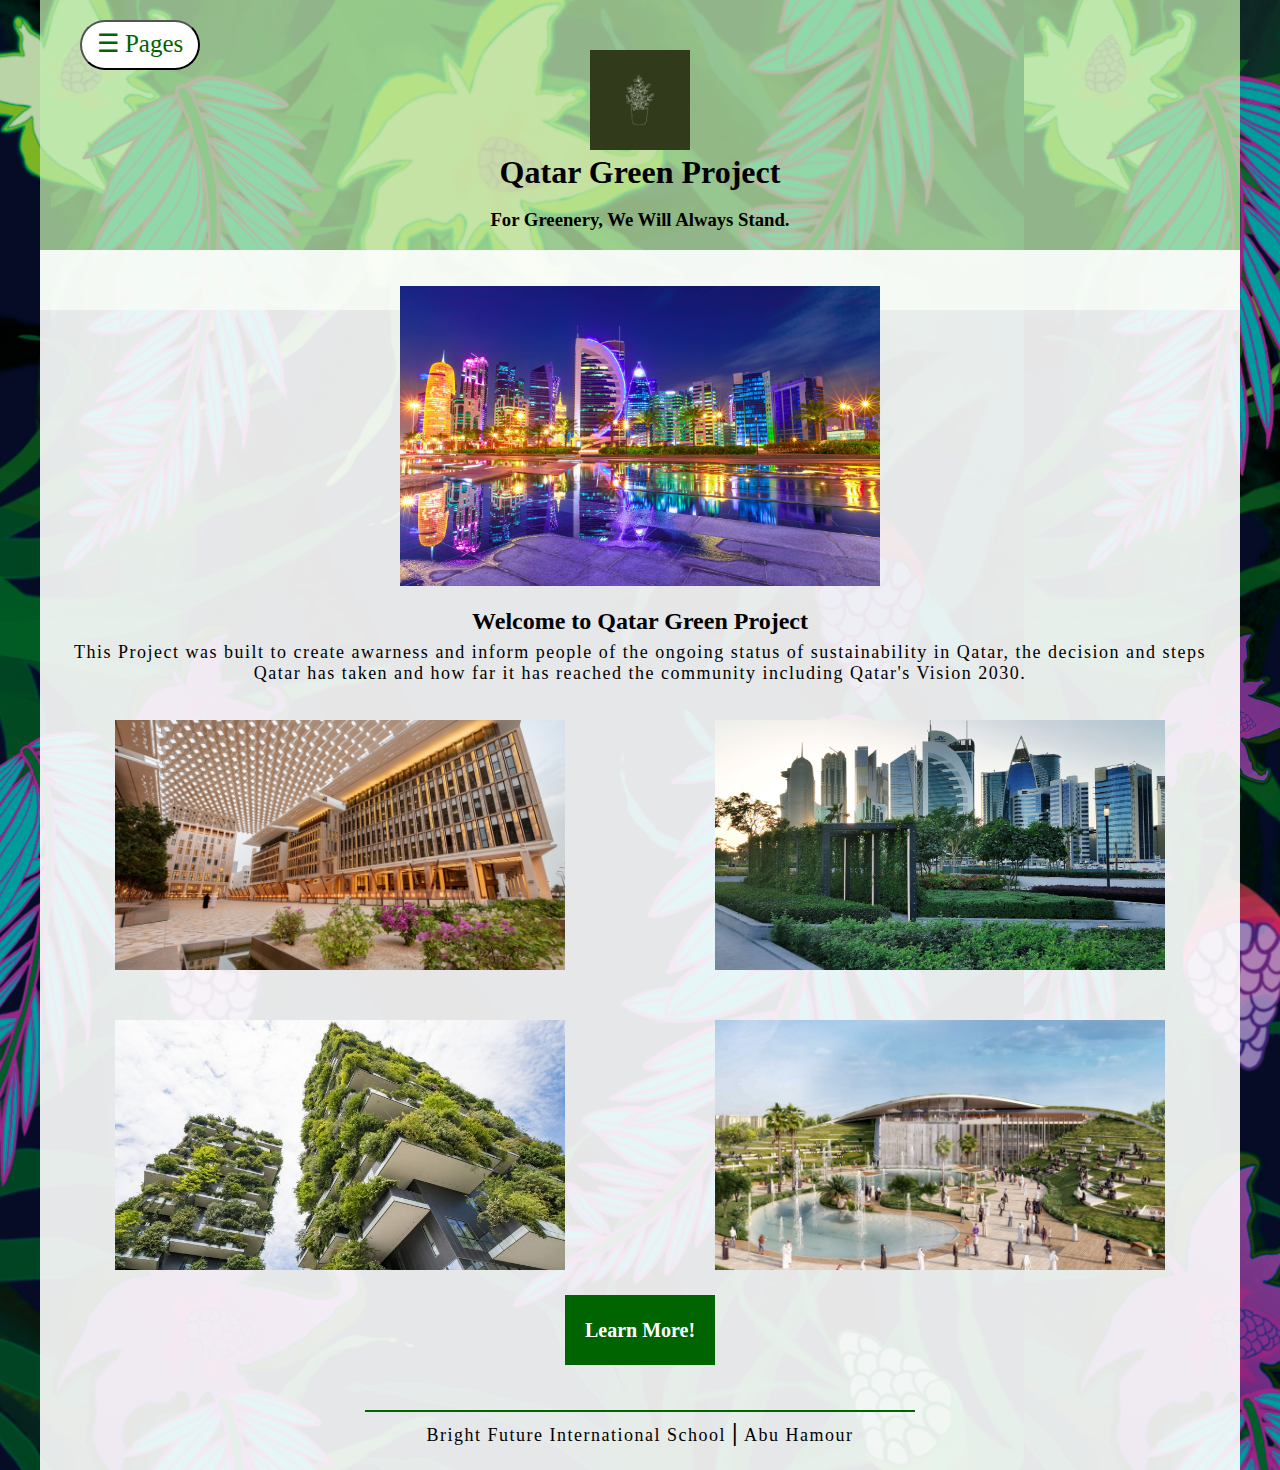
<file: index.html>
<!DOCTYPE html>
<html lang="en">
    <head>
        <title>Qatar Green Project</title>

        <meta charset="UTF-8">
        <meta name="author" content="Mohammad Faiyad, Abdulla Midyan, Ayesha Tariq, Mobolaji">
        <meta name="keywords" content="Qatar, Greenery, Sustainability, Protecting the environment">
        <meta name="description" content="Making Qatar Green through various ways">
        <meta name="viewport" content="initial-scale=1.0, width=device-width, user-scalable=no, maximum-scale=1">

        <link rel="stylesheet" href="home.css" type="text/css">

        <script>
            function openNav() {
                // Check if the screen width is less than or equal to 600px
                if (window.innerWidth <= 600) {
                    document.getElementById("Sidenav").style.width = "70%";
                } else {
                    document.getElementById("Sidenav").style.width = "250px";
                }
            }
        
            function closeNav() {
                document.getElementById("Sidenav").style.width = "0";
            }
        </script>
    </head>
    <body> <!-- Add an image and some transparency to the image -->
        <div id="Sidenav" class="sidenavig">
            <a href="javascript:void(0)" class="closebutton" onclick="closeNav()">&times;</a>
            <br>
            <a href="index.html" target="_self">Home</a>
            <br>
            <a href="Links.html" target="_self">Our Research</a>
            <br>
            <a href="Ourinfo.html" target="_self">About Us</a>
            <br>
        </div>
        <header> <!-- This is the light pale green background area-->
            <button onclick="openNav()">&#9776; Pages</button>
            <br>
            <img src="home assets/tempicon.png.jpg" alt="pretend logo">
            <h1>Qatar Green Project</h1>
            <br>
            <h3>For Greenery, We Will Always Stand.</h3>
            <br>
            <br>
            <br>
        </header>
        <main> <!-- This is the white background area-->
            <br>
            <br>
            <img src="home assets/frontpageintrofile.jpg" alt="enter an introductory image">
            <br>
            <br>
            <h2>Welcome to Qatar Green Project</h2>
            <p>This Project was built to create awarness and inform people of the ongoing status of sustainability in Qatar, the decision and steps Qatar has taken and how far it has reached the community including Qatar's Vision 2030.</p>
            <br>
            <br>
            <section class="setimages">
                <img src="home assets/frontpagefile.jpeg" alt="these are test images">
                <img src="home assets/frontpagefiles.jpg" alt="these are test images">
            </section>
            <section class="setimages2">
                <img src="home assets/frontpagefile2.jpg" alt="these are test images">
                <img src="home assets/frontpagefile3.jpg" alt="these are test images">
            </section>
            <section class="mobimages">
                <section id="advert"> <!-- This is for the Advert Carousel -->
                    <img class="mySlides" src="home assets/frontpagefile.jpeg" alt="">
                    <img class="mySlides" src="home assets/frontpagefiles.jpg" alt="">
                    <img class="mySlides" src="home assets/frontpagefile2.jpg" alt="">
                    <img class="mySlides" src="home assets/frontpagefile3.jpg" alt="">
                </section>
            </section>
                  <!--Add carousel here or in CSS -->
                  <script>
                     var myIndex = 0;
                carousel();
                        
                function carousel() {
                  var i;
                  var x = document.getElementsByClassName("mySlides");
                  for (i = 0; i < x.length; i++) {
                    x[i].style.display = "none";
                  }
                  myIndex++;
                  if (myIndex > x.length) {
                    myIndex = 1
                  }
                  x[myIndex - 1].style.display = "block";
                  setTimeout(carousel, 3000);
                }

                  </script>
            <div class="homeend">
            <a href="Links.html"><button class="further">Learn More!</button></a>
            <hr>
            <p>Bright Future International School <span>|</span> Abu Hamour </p>
            </div>
        </main>
    </body>
</html>
</file>
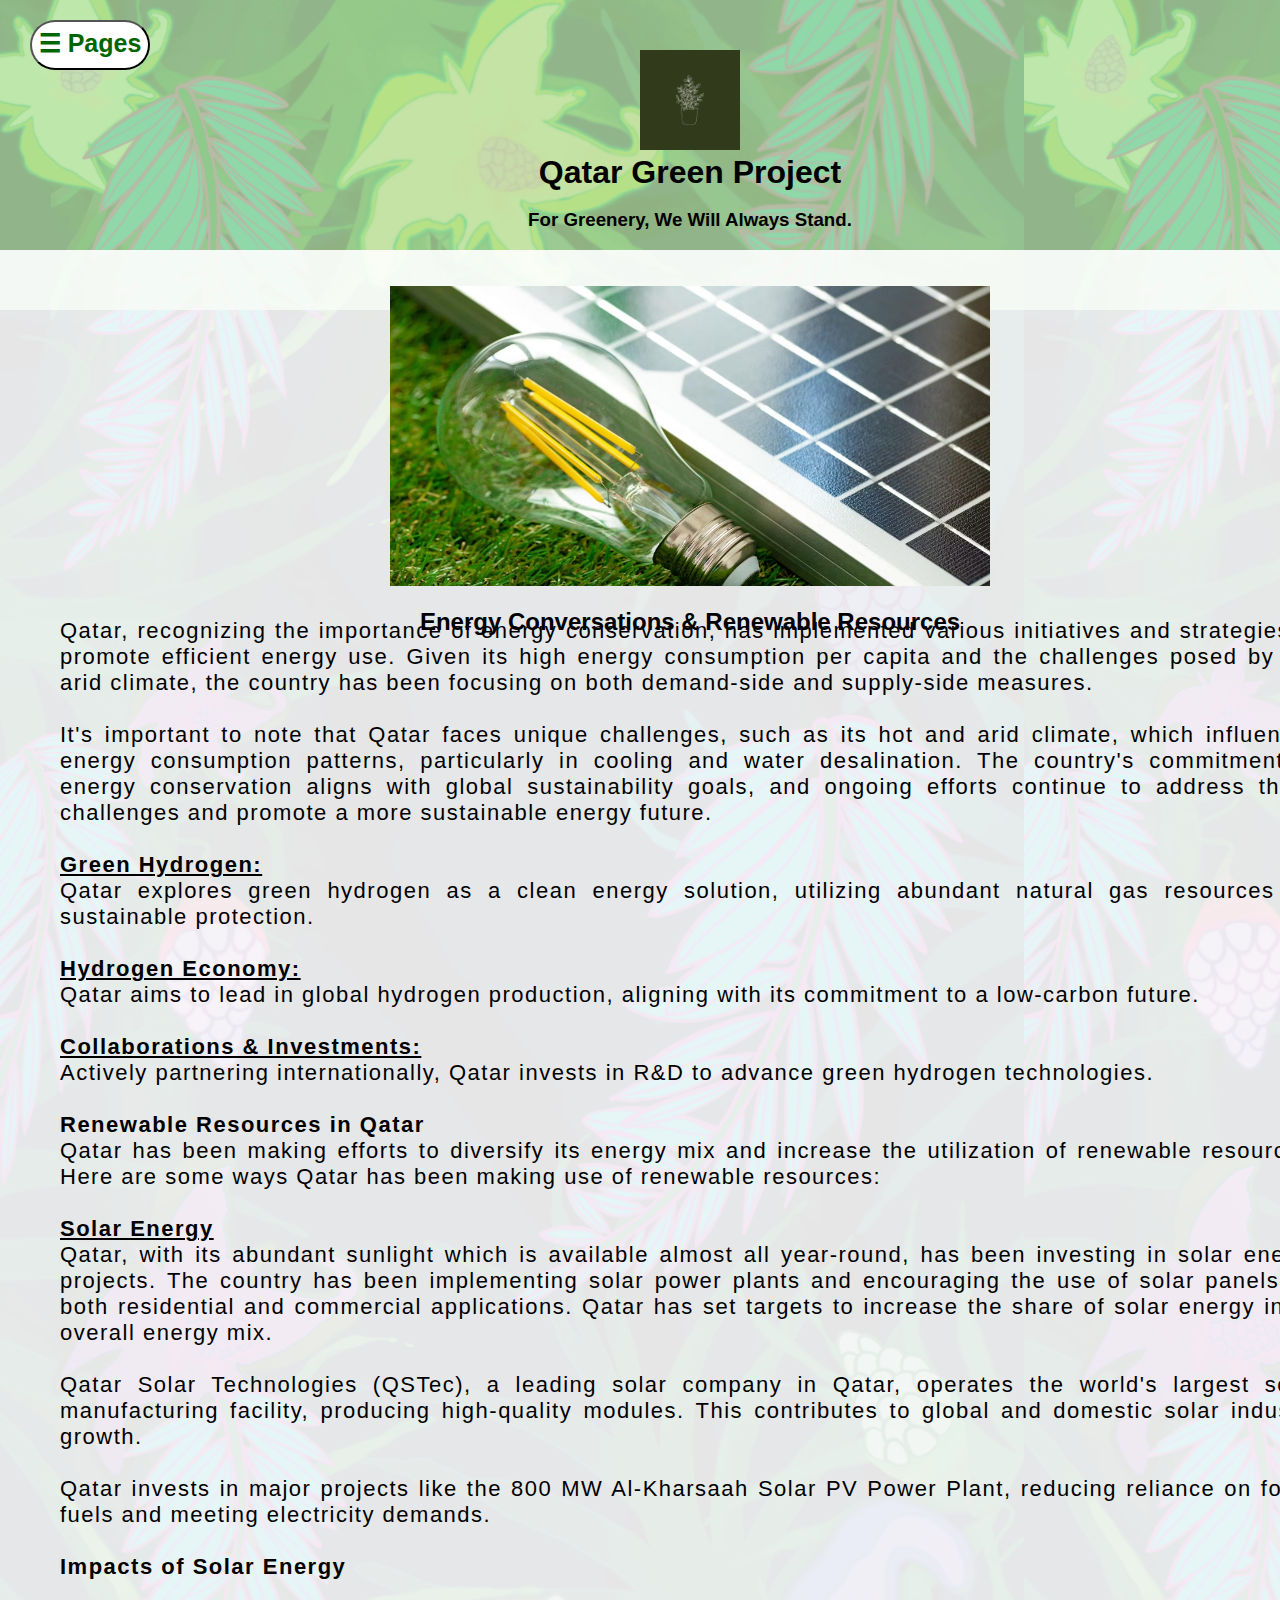
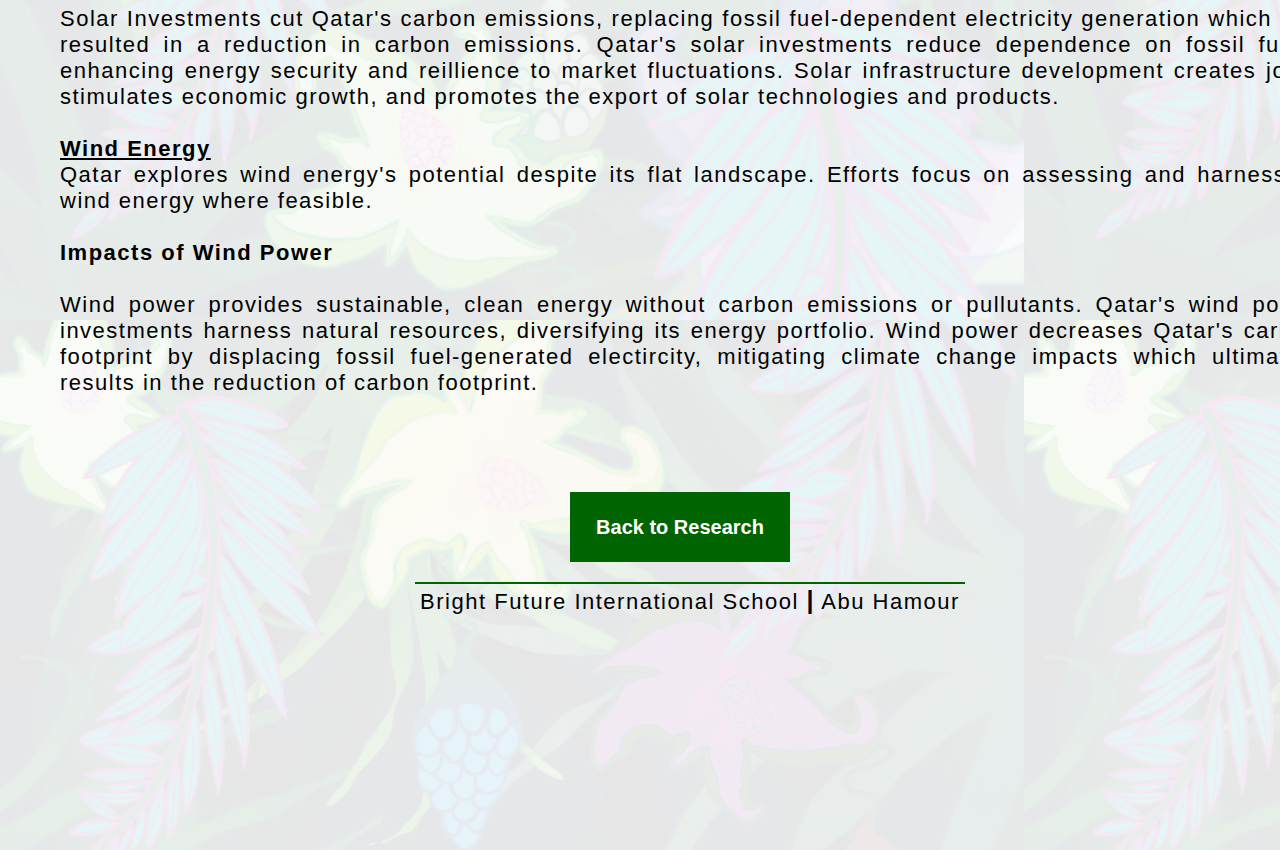
<file: energy.html>
<!DOCTYPE html>
<html lang="en">
    <head>
        <title>Qatar Green Project</title>

        <meta charset="UTF-8">
        <meta name="author" content="Mohammad Faiyad, Abdulla Midyan, Ayesha Tariq, Mobolaji">
        <meta name="keywords" content="Qatar, Greenery, Sustainability, Protecting the environment">
        <meta name="description" content="Making Qatar Green through various ways">
        <meta name="viewport" content="initial-scale=1.0, width=device-width, user-scalable=no, maximum-scale1">

        <link rel="stylesheet" href="theotherpages.css" type="text/css">

        <script>
            function openNav() {
                document.getElementById("Sidenav").style.width = "250px";
            }

            function closeNav() {
                document.getElementById("Sidenav").style.width = "0";

            }

        </script>
    </head>
    <body> <!-- Add an image and some transparency to the image -->
        <div id="Sidenav" class="sidenavig">
            <a href="javascript:void(0)" class="closebutton" onclick="closeNav()">&times;</a>
            <br>
            <a href="index.html" target="_self">Home</a>
            <br>
            <a href="Links.html" target="_self">Our Research</a>
            <br>
            <a href="Ourinfo.html" target="_self">About Us</a>
            <br>
        </div>
        <header> <!-- This is the light pale green background area-->
            <button onclick="openNav()">&#9776; Pages</button>
            <br>
            <img src="home assets/tempicon.png.jpg" alt="pretend logo">
            <h1>Qatar Green Project</h1>
            <br>
            <h3>For Greenery, We Will Always Stand.</h3>
            <br>
            <br>
            <br>
        </header>
        <main class="energypage"> <!-- This is the white background area-->
            <br>
            <br>
            <img src="home assets/renewable resources & energy.jpg" alt="enter an introductory image">
            <br>
            <br>
            <h2>Energy Conversations & Renewable Resources</h2>
            <p>Qatar, recognizing the importance of energy conservation, has implemented
                various initiatives and strategies to promote efficient energy use. Given its high
                energy consumption per capita and the challenges posed by the arid climate, the
                country has been focusing on both demand-side and supply-side measures.
                <br><br>
                It's important to note that Qatar faces unique challenges, such as its hot and arid
                climate, which influences energy consumption patterns, particularly in cooling
                and water desalination. The country's commitment to energy conservation aligns
                with global sustainability goals, and ongoing efforts continue to address these
                challenges and promote a more sustainable energy future.
                <br><br>
                <u>Green Hydrogen:</u>
                <br>
                Qatar explores green hydrogen as a clean energy solution, utilizing abundant natural gas resources
                for sustainable protection.
                <br><br>
                <u>Hydrogen Economy:</u>
                <br>
                Qatar aims to lead in global hydrogen production, aligning with its commitment to a low-carbon future.
                <br><br>
                <u>Collaborations & Investments:</u>
                <br>
                Actively partnering internationally, Qatar invests in R&D to advance green hydrogen technologies.
                <br><br>
                <b>Renewable Resources in Qatar</b>
                <br>
                Qatar has been making efforts to diversify its energy mix and increase the
                utilization of renewable resources. Here are some ways Qatar has been making
                use of renewable resources:
                <br><br>
                <u>Solar Energy</u>
                <br>
                Qatar, with its abundant sunlight which is available almost all year-round,
                has been investing in solar energy projects. The country has been
                implementing solar power plants and encouraging the use of solar panels
                for both residential and commercial applications. Qatar has set targets to
                increase the share of solar energy in its overall energy mix.
                <br>
                <br>
                Qatar Solar Technologies (QSTec), a leading solar company in Qatar, operates the world's largest solar manufacturing facility, 
                producing high-quality modules. This contributes to global and domestic solar industry growth.
                <br><br>
                Qatar invests in major projects like the 800 MW Al-Kharsaah Solar PV Power Plant, reducing reliance on fossil fuels
                and meeting electricity demands.
                <br><br>
                <b>Impacts of Solar Energy</b>
                <br><br>
                Solar Investments cut Qatar's carbon emissions, replacing fossil fuel-dependent electricity generation
                which has resulted in a reduction in carbon emissions. Qatar's solar investments reduce dependence on fossil fuels,
                enhancing energy security and reillience to market fluctuations. Solar infrastructure development creates jobs, stimulates economic growth, 
                and promotes the export of solar technologies and products.
                <br><br>
               <u>Wind Energy</u>
               <br>
               Qatar explores wind energy's potential despite its flat landscape. Efforts focus on assessing and harnessing wind energy where feasible.
               <br><br>
               <b>Impacts of Wind Power</b>
               <br><br>
               Wind power provides sustainable, clean energy without carbon emissions or pullutants. Qatar's wind power investments harness natural resources, diversifying its energy portfolio.
               Wind power decreases Qatar's carbon footprint by displacing fossil fuel-generated electircity, mitigating climate change impacts which ultimately results in the reduction of carbon footprint.
            </p>
            <br>
            <br>
            <div class="end">
            <a href="Links.html"><button class="further">Back to Research</button></a>
            <hr>
            <p>Bright Future International School <span>|</span> Abu Hamour </p>
            </div>
            <br>
        </main>
    </body>
</html>
</file>
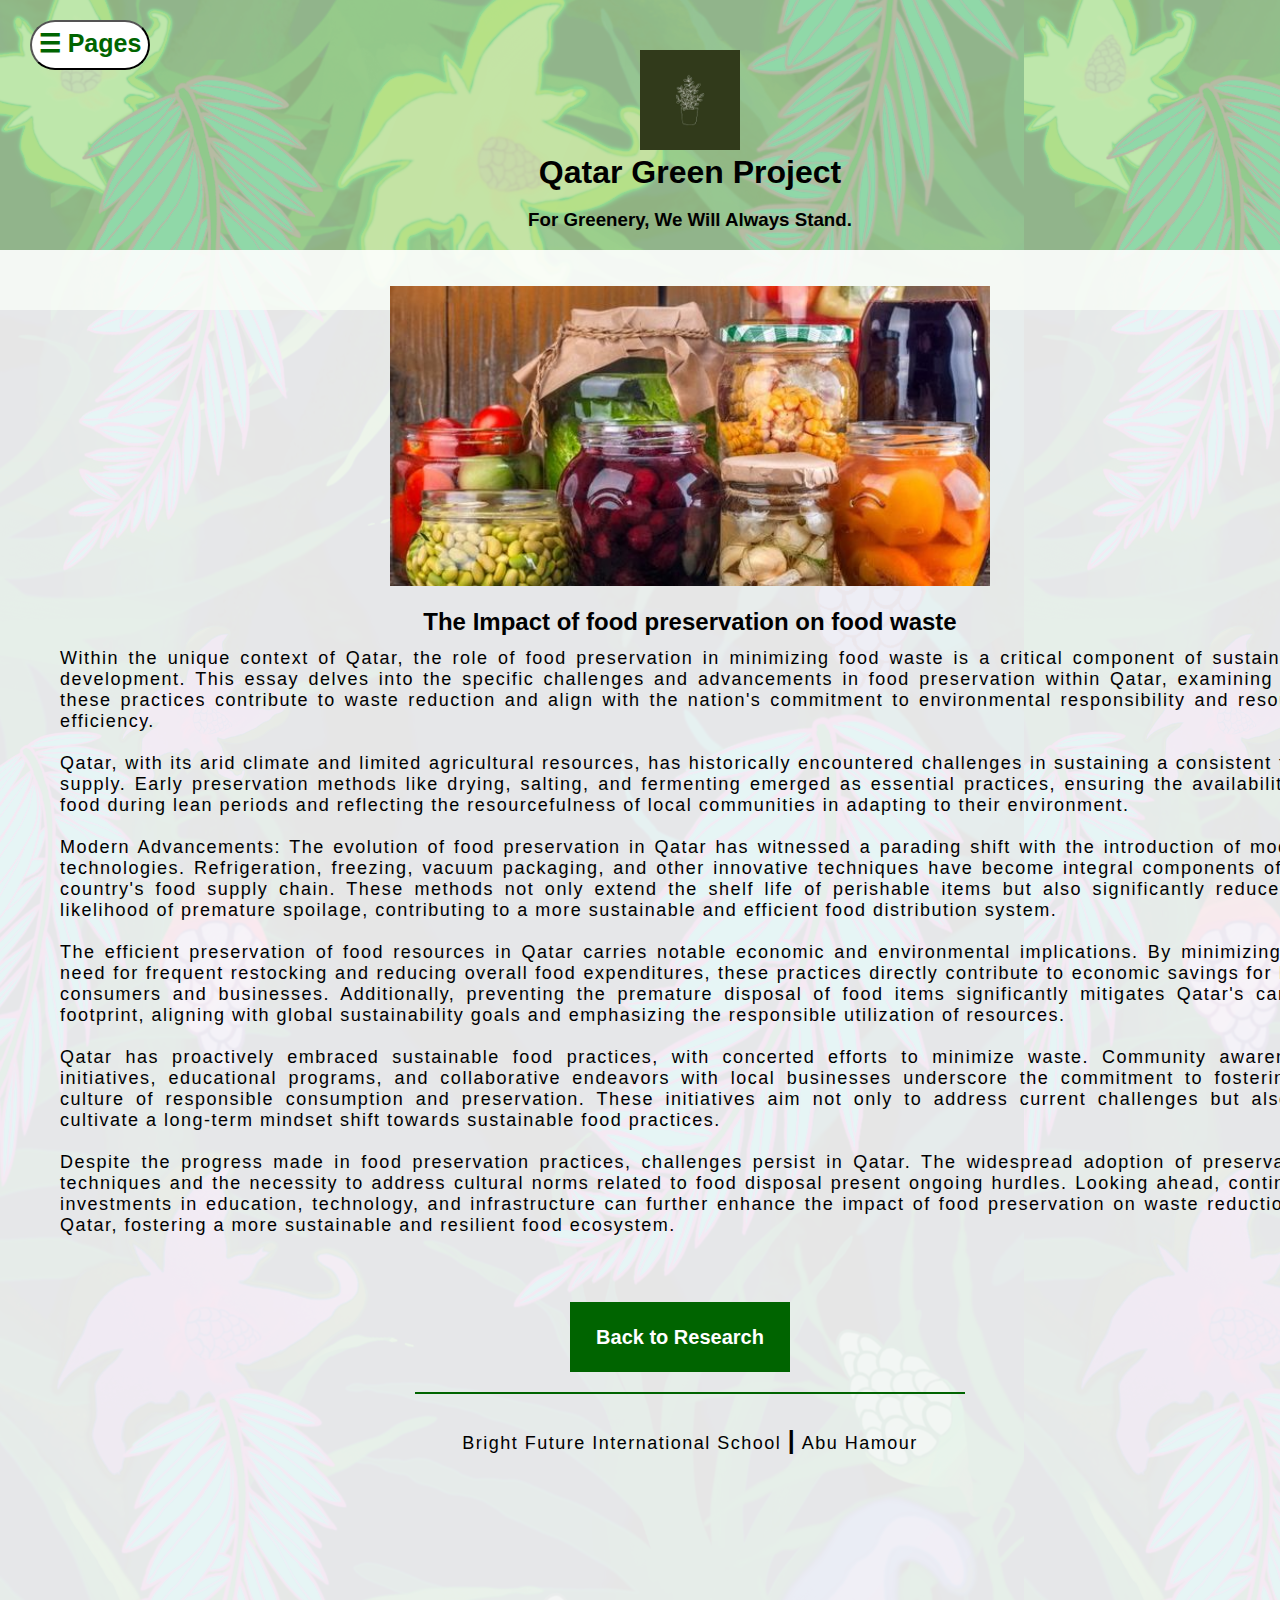
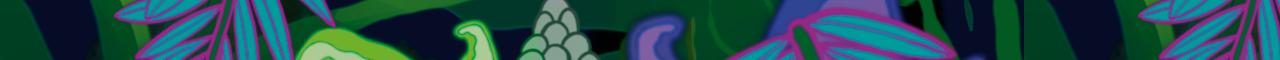
<file: food.html>
<!DOCTYPE html>
<html lang="en">
    <head>
        <title>Qatar Green Project</title>

        <meta charset="UTF-8">
        <meta name="author" content="Mohammad Faiyad, Abdulla Midyan, Ayesha Tariq, Mobolaji">
        <meta name="keywords" content="Qatar, Greenery, Sustainability, Protecting the environment">
        <meta name="description" content="Making Qatar Green through various ways">
        <meta name="viewport" content="initial-scale=1.0, width=device-width, user-scalable=no, maximum-scale1">

        <link rel="stylesheet" href="theotherpages.css" type="text/css">

        <script>
            function openNav() {
                document.getElementById("Sidenav").style.width = "250px";
            }

            function closeNav() {
                document.getElementById("Sidenav").style.width = "0";

            }

        </script>
    </head>
    <body> <!-- Add an image and some transparency to the image -->
        <div id="Sidenav" class="sidenavig">
            <a href="javascript:void(0)" class="closebutton" onclick="closeNav()">&times;</a>
            <br>
            <a href="index.html" target="_self">Home</a>
            <br>
            <a href="Links.html" target="_self">Our Research</a>
            <br>
            <a href="Ourinfo.html" target="_self">About Us</a>
            <br>
        </div>
        <header> <!-- This is the light pale green background area-->
            <button onclick="openNav()">&#9776; Pages</button>
            <br>
            <img src="home assets/tempicon.png.jpg" alt="pretend logo">
            <h1>Qatar Green Project</h1>
            <br>
            <h3>For Greenery, We Will Always Stand.</h3>
            <br>
            <br>
            <br>
        </header>
        <main class="foodpage"> <!-- This is the white background area-->
            <br>
            <br>
            <img src="home assets/food preservation.jpg" alt="enter an introductory image">
            <br>
            <br>
            <h2>The Impact of food preservation on food waste</h2>
            <p> Within the unique context of Qatar, the role of food preservation in 
                minimizing food waste is a critical component of sustainable development. 
                This essay delves into the specific challenges and advancements in food 
                preservation within Qatar, examining how these practices contribute to waste 
                reduction and align with the nation's commitment to environmental responsibility 
                and resource efficiency.
                <br><br>
                
                Qatar, with its arid climate and limited agricultural resources, has historically 
                encountered challenges in sustaining a consistent food supply. Early preservation 
                methods like drying, salting, and fermenting emerged as essential practices, 
                ensuring the availability of food during lean periods and reflecting the 
                resourcefulness of local communities in adapting to their environment.
                <br><br>
                Modern Advancements:
                The evolution of food preservation in Qatar has witnessed a parading shift 
                with the introduction of modern technologies. Refrigeration, freezing, vacuum 
                packaging, and other innovative techniques have become integral components of the 
                country's food supply chain. These methods not only extend the shelf life of 
                perishable items but also significantly reduce the likelihood of premature 
                spoilage, contributing to a more sustainable and efficient food distribution 
                system.
                <br><br>
                
                The efficient preservation of food resources in Qatar carries notable 
                economic and environmental implications. By minimizing the need for frequent 
                restocking and reducing overall food expenditures, these practices directly 
                contribute to economic savings for both consumers and businesses. Additionally, 
                preventing the premature disposal of food items significantly mitigates Qatar's 
                carbon footprint, aligning with global sustainability goals and emphasizing the 
                responsible utilization of resources.
                <br><br>
               
                Qatar has proactively embraced sustainable food practices, with concerted efforts 
                to minimize waste. Community awareness initiatives, educational programs, and 
                collaborative endeavors with local businesses underscore the commitment to 
                fostering a culture of responsible consumption and preservation. These 
                initiatives aim not only to address current challenges but also to cultivate a 
                long-term mindset shift towards sustainable food practices.
                <br><br>
               
                Despite the progress made in food preservation practices, challenges persist 
                in Qatar. The widespread adoption of preservation techniques and the necessity 
                to address cultural norms related to food disposal present ongoing hurdles. 
                Looking ahead, continued investments in education, technology, and infrastructure 
                can further enhance the impact of food preservation on waste reduction in Qatar, 
                fostering a more sustainable and resilient food ecosystem.
            </p>
            <br>
            <br>
            <div class="end">
            <a href="Links.html"><button class="further">Back to Research</button></a>
            <hr>
            <p>Bright Future International School <span>|</span> Abu Hamour </p>
            </div>
        </main>
    </body>
</html>
</file>
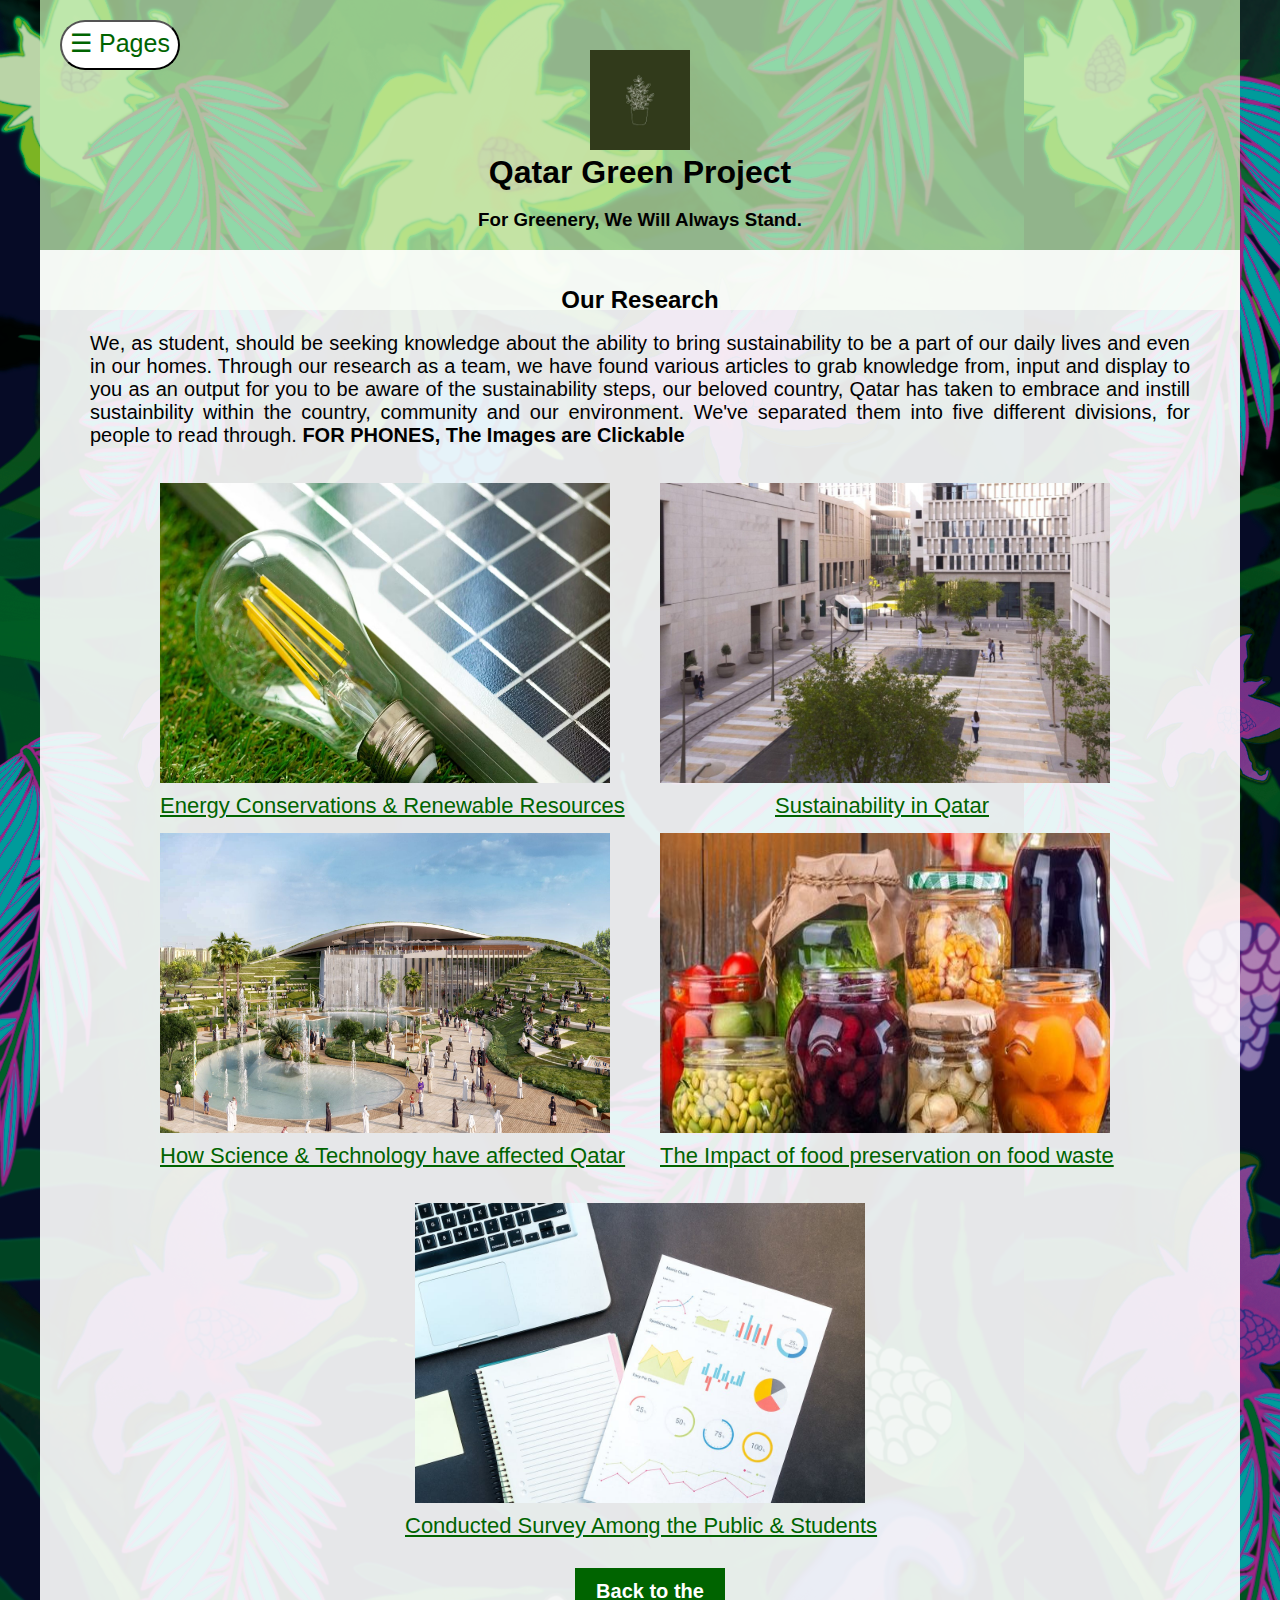
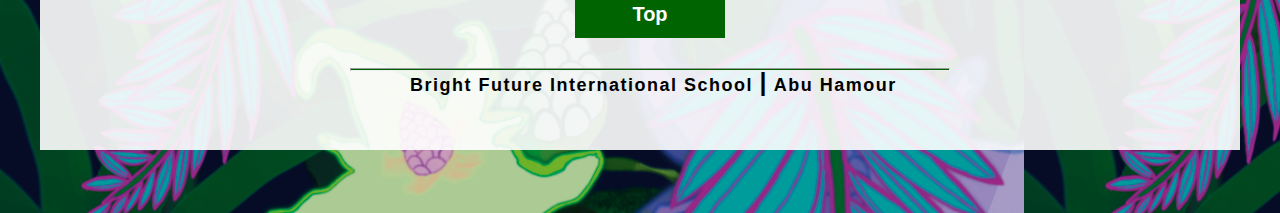
<file: Links.html>
<!DOCTYPE html>
<html lang="en">
    <head>
        <title>Research</title>

        <meta charset="UTF-8">
        <meta name="author" content="Mohammad Faiyad, Abdulla Midyan, Ayesha Tariq, Mobolaji">
        <meta name="keywords" content="Qatar, Greenery, Sustainability, Protecting the environment">
        <meta name="description" content="Making Qatar Green through various ways">
        <meta name="viewport" content="initial-scale=1.0, width=device-width, user-scalable=no, maximum-scale=1">

        <link rel="stylesheet" href="behindthescenes.css" type="text/css">

        <script>
            function openNav() {
                // Check if the screen width is less than or equal to 500px
                if (window.innerWidth <= 500) {
                    document.getElementById("Sidenav").style.width = "100%";
                } else {
                    document.getElementById("Sidenav").style.width = "250px";
                }
            }
        
            function closeNav() {
                document.getElementById("Sidenav").style.width = "0";
            }
        </script>
    </head>
    <body> <!-- Add an image and some transparency to the image -->
        <article id="Sidenav" class="sidenavig">
            <a href="javascript:void(0)" class="closebutton" onclick="closeNav()">&times;</a>
            <br>
            <a href="index.html" target="_self">Home</a>
            <br>
            <a href="Links.html" target="_self">Our Research</a>
            <br>
            <a href="Ourinfo.html" target="_self">About Us</a>
            <br>
        </article>
        <header id="top"> <!-- This is the light pale green background area-->
            <button onclick="openNav()">&#9776; Pages</button>
            <br>
            <img src="home assets/tempicon.png.jpg" alt="pretend logo">
            <h1>Qatar Green Project</h1>
            <br>
            <h3>For Greenery, We Will Always Stand.</h3>
            <br>
            <br>
            <br>
        </header>
        <main> <!-- This is the white background area-->
            <br>
            <br>
            <h2>Our Research</h2>
            <br>
            <p>We, as student, should be seeking knowledge about the ability to bring sustainability to be a part of our daily lives and even in our homes. Through our research as a team, we have found various articles to grab knowledge from, input and display to you as an output for you to be aware of the sustainability steps, our beloved country, Qatar has taken to embrace and instill sustainbility within the country, community and our environment. We've separated them into five different divisions, for people to read through. <b>FOR PHONES, The Images are Clickable </b></p>
            <br>
            <br>
            <section>
                <div class="energy">
                 <a href="energy.html"><img src="home assets/renewable resources & energy.jpg" alt="test"></a>
                    <p><a href="energy.html">Energy Conservations & Renewable Resources</a></p>
                </div>
                <div class="susqatar">
                    <a href="susqatar.html"><img src="home assets/sustainable city.jpeg" alt="test"></a>
                    <p><a href="susqatar.html">Sustainability in Qatar</a></p>
                </div>
                <div class="tech">
                    <a href="sciencetech.html"><img src="home assets/science and tech expo.jpg" alt="test"></a>
                    <p><a href="sciencetech.html">How Science & Technology have affected Qatar</a></p>
                </div>
                <div class="food">
                    <a href="food.html"><img src="home assets/food preservation.jpg" alt="test"></a>
                    <p><a href="food.html">The Impact of food preservation on food waste</a></p>
                </div>
                <div class="survey">
                    <a href="survey.html"><img src="home assets/research.jpg" alt="test"></a>
                    <p><a href="survey.html">Conducted Survey Among the Public & Students</a></p>
                </div>
            </section>
            <article class="end">
            <a href="#top"><button class="further furtherlinks">Back to the Top</button></a>
            <hr>
            <p>Bright Future International School <span>|</span> Abu Hamour </p>
            </div>
        </main>
    </body>
</html>
</file>
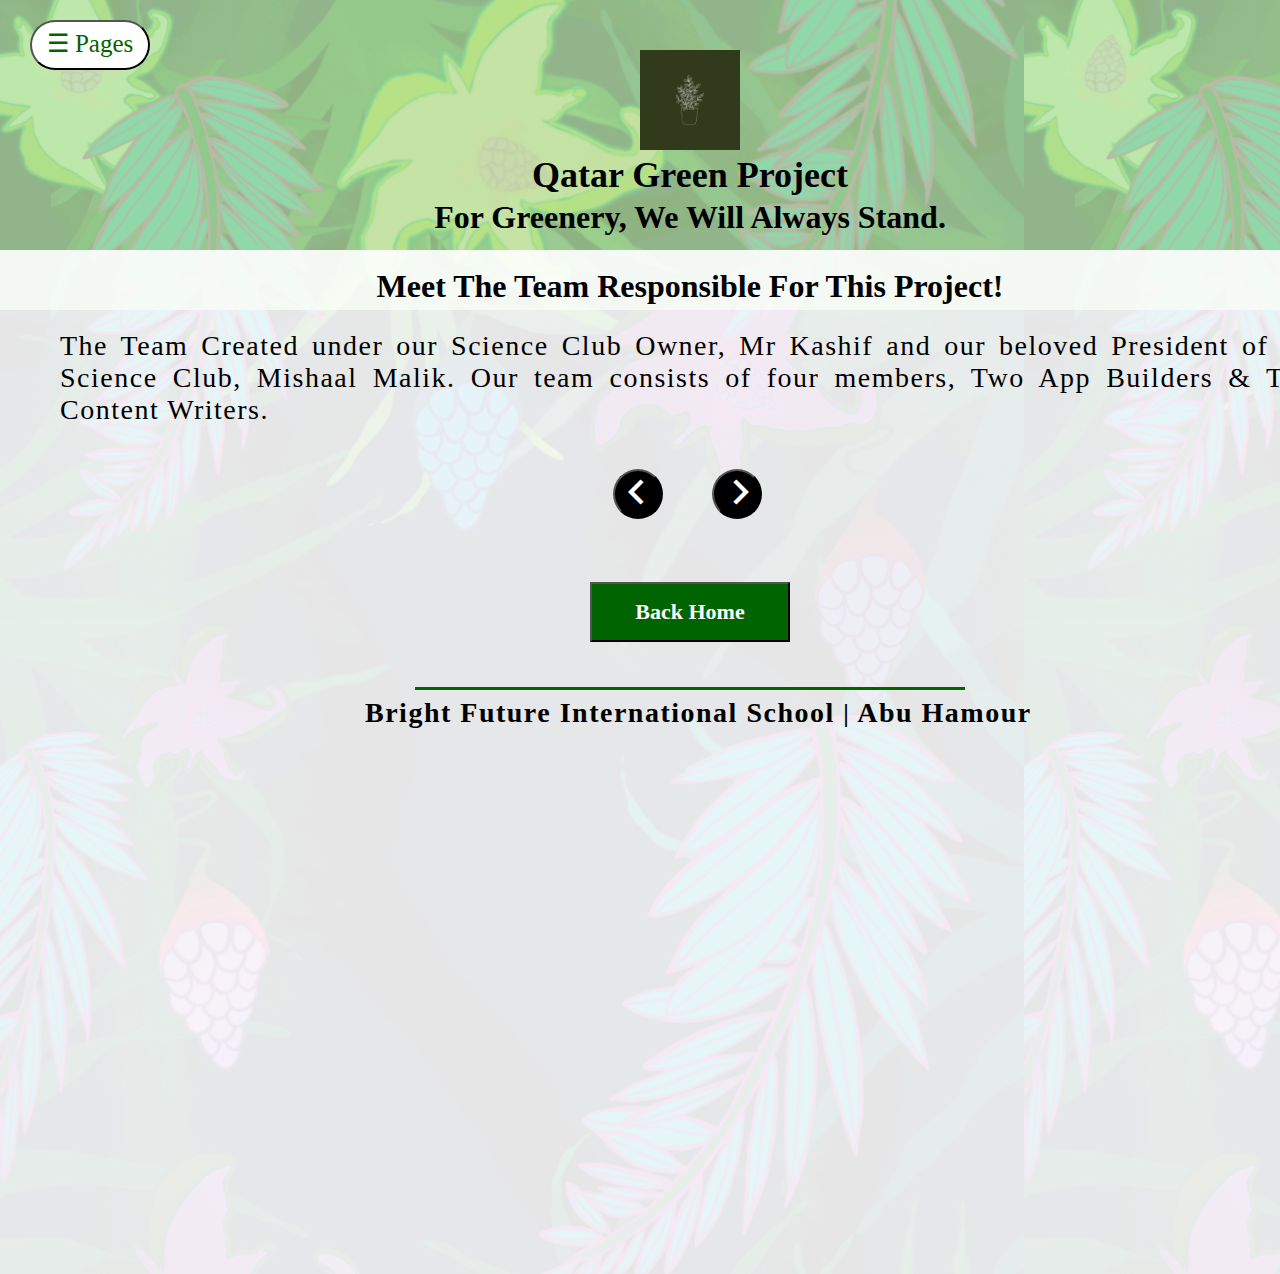
<file: Ourinfo.html>
<!DOCTYPE html>
<html lang="en">
    <head>
        <title>About Us</title>

        <meta charset="UTF-8">
        <meta name="author" content="Mohammad Faiyad, Abdulla Midyan, Ayesha Tariq, Mobolaji">
        <meta name="keywords" content="Qatar, Greenery, Sustainability, Protecting the environment">
        <meta name="description" content="Making Qatar Green through various ways">
        <meta name="viewport" content="initial-scale=1.0, width=device-width, user-scalable=no, maximum-scale=1">
        <link rel="stylesheet" href="aboutus.css" type="text/css">
        <link rel="stylesheet" href="https://fonts.googleapis.com/css2?family=Material+Symbols+Outlined:opsz,wght,FILL,GRAD@24,400,0,0" />
        <link rel="stylesheet" href="https://fonts.googleapis.com/css2?family=Material+Symbols+Outlined:opsz,wght,FILL,GRAD@24,400,0,0" />
        <script>
            function openNav() {
                document.getElementById("Sidenav").style.width = "250px";
            }

            function closeNav() {
                document.getElementById("Sidenav").style.width = "0";

            }
        </script>

    </head>
    <body> <!-- Add an image and some transparency to the image -->
        <div id="Sidenav" class="sidenavig">
            <a href="javascript:void(0)" class="closebutton" onclick="closeNav()">&times;</a>
            <br>
            <a href="index.html" target="_self">Home</a>
            <br>
            <a href="Links.html" target="_self">Our Research</a>
            <br>
            <a href="Ourinfo.html" target="_self">About Us</a>
            <br>
        </div>
        <header> <!-- This is the light pale green background area-->
            <button onclick="openNav()">&#9776; Pages</button>
            <br>
            <img src="home assets/tempicon.png.jpg" alt="pretend logo">
            <h1>Qatar Green Project</h1>
            <br>
            <h3>For Greenery, We Will Always Stand.</h3>
            <br>
            <br>
            <br>
        </header>
        <main class="about"> <!-- This is the white background area-->
            <br>
            <h1>Meet The Team Responsible For This Project!</h1>
            <br>
            <p>The Team Created under our <b>Science Club Owner,</b> Mr Kashif and our beloved <b>President of the Science Club,</b> Mishaal Malik. Our team consists of four members, Two App Builders & Two Content Writers.</p>
            <br> <!-- This part of the code isn't completed, its pure CSS as of right now, still needs to re-do it -->
            
            <section id="advert"> <!-- This is for the Advert Carousel -->
                <img class="mySlides" src="image slider/Mohammad Faiyad.png" alt="Mohammad Faiyad">
                <img class="mySlides" src="image slider/Abdulla Midyan.png" alt="Abdulla Midyan">
                <img class="mySlides" src="image slider/Ayesha Tariq.png" alt="Ayesha Tariq">
                <img class="mySlides" src="image slider/Mobolaji.png" alt="Mobolaji">
                
                    <button onclick="plusSlides(-1)"><span class="material-symbols-outlined">
                         arrow_back_ios
                    </span></button>
                    <button onclick="plusSlides(1)"><span class="material-symbols-outlined">
                        arrow_forward_ios
                        </span></button>
                    
            
            </section>
                  <!--Add carousel here or in CSS -->
                  <script>
                    var slideIndex = 0;
                    var slides = document.getElementsByClassName("mySlides");
                    var autoPlay;
                  
                    function showSlides() {
                      var i;
                  
                      for (i = 0; i < slides.length; i++) {
                        slides[i].style.display = "none";
                      }
                  
                      slideIndex++;
                  
                      if (slideIndex > slides.length) {
                        slideIndex = 1;
                      }
                  
                      slides[slideIndex - 1].style.display = "block";
                    }
                  
                    function plusSlides(n) {
                      clearInterval(autoPlay);
                  
                      slideIndex += n;
                  
                      if (slideIndex > slides.length) {
                        slideIndex = 1;
                      } else if (slideIndex < 1) {
                        slideIndex = slides.length;
                      }
                  
                      for (var i = 0; i < slides.length; i++) {
                        slides[i].style.display = "none";
                      }
                  
                      slides[slideIndex - 1].style.display = "block";
                      autoPlay = setInterval(showSlides, 4000);
                    }
                  
                    autoPlay = setInterval(showSlides, 4000);
                  
                  </script>
            </div>
            <br>
            <div class="infoend">
            <a href="index.html"><button class="backhome">Back Home</button></a>
            <hr>
            <p class="infos">Bright Future International School <span>|</span> Abu Hamour </p>
            </div>
        </main>
    </body>
</html>
</file>
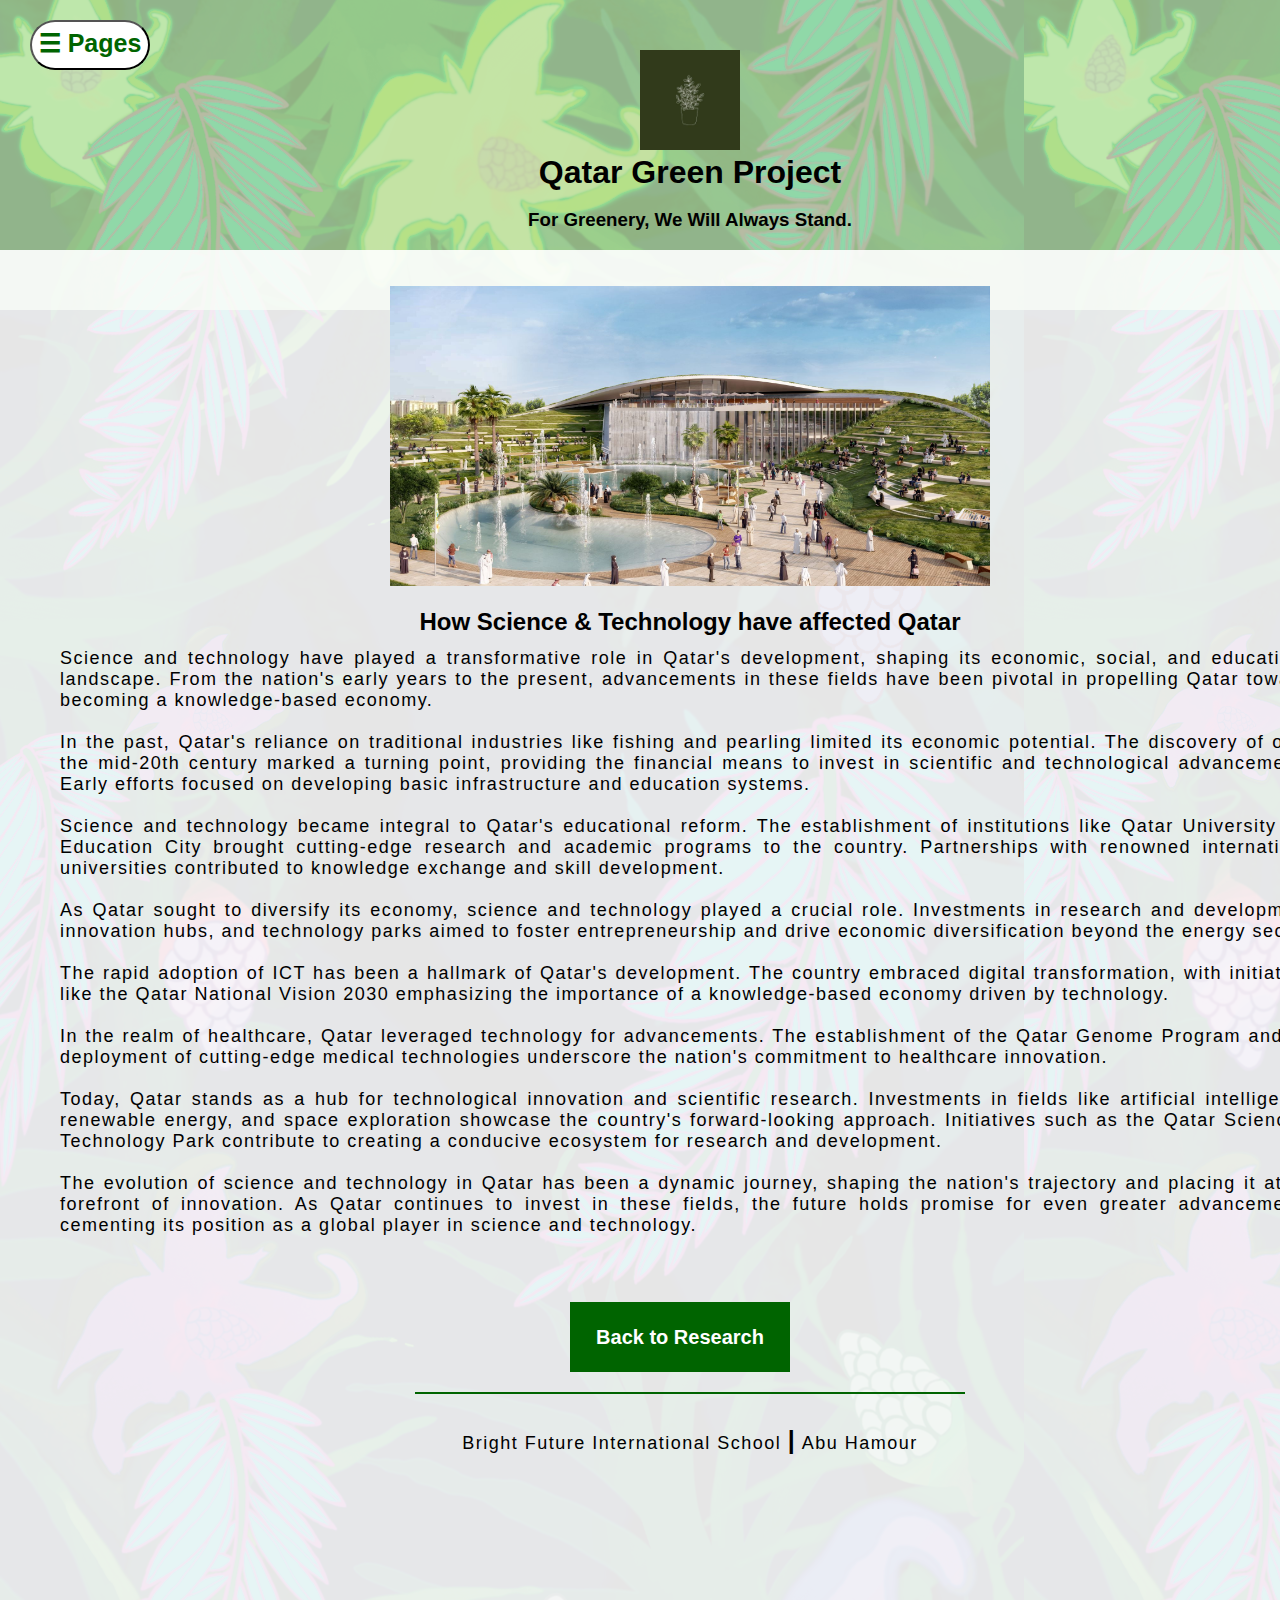
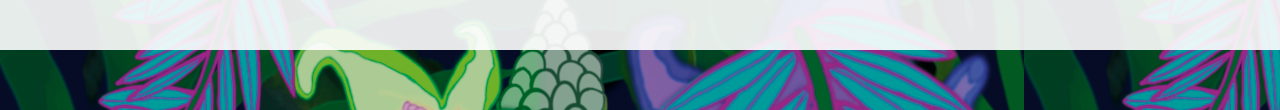
<file: sciencetech.html>
<!DOCTYPE html>
<html lang="en">
    <head>
        <title>Qatar Green Project</title>

        <meta charset="UTF-8">
        <meta name="author" content="Mohammad Faiyad, Abdulla Midyan, Ayesha Tariq, Mobolaji">
        <meta name="keywords" content="Qatar, Greenery, Sustainability, Protecting the environment">
        <meta name="description" content="Making Qatar Green through various ways">
        <meta name="viewport" content="initial-scale=1.0, width=device-width, user-scalable=no, maximum-scale1">

        <link rel="stylesheet" href="theotherpages.css" type="text/css">

        <script>
            function openNav() {
                document.getElementById("Sidenav").style.width = "250px";
            }

            function closeNav() {
                document.getElementById("Sidenav").style.width = "0";

            }

        </script>
    </head>
    <body> <!-- Add an image and some transparency to the image -->
        <div id="Sidenav" class="sidenavig">
            <a href="javascript:void(0)" class="closebutton" onclick="closeNav()">&times;</a>
            <br>
            <a href="index.html" target="_self">Home</a>
            <br>
            <a href="Links.html" target="_self">Our Research</a>
            <br>
            <a href="Ourinfo.html" target="_self">About Us</a>
            <br>
        </div>
        <header> <!-- This is the light pale green background area-->
            <button onclick="openNav()">&#9776; Pages</button>
            <br>
            <img src="home assets/tempicon.png.jpg" alt="pretend logo">
            <h1>Qatar Green Project</h1>
            <br>
            <h3>For Greenery, We Will Always Stand.</h3>
            <br>
            <br>
            <br>
        </header>
        <main class="techpage"> <!-- This is the white background area-->
            <br>
            <br>
            <img src="home assets/science and tech expo.jpg" alt="enter an introductory image">
            <br>
            <br>
            <h2>How Science & Technology have affected Qatar</h2>
            <p> 
                Science and technology have played a transformative role in Qatar's development, 
                shaping its economic, social, and educational landscape. From the nation's early 
                years to the present, advancements in these fields have been pivotal in propelling 
                Qatar towards becoming a knowledge-based economy.
                <br><br>
               
                In the past, Qatar's reliance on traditional industries like fishing and pearling 
                limited its economic potential. The discovery of oil in the mid-20th century marked 
                a turning point, providing the financial means to invest in scientific and 
                technological advancements. Early efforts focused on developing basic 
                infrastructure and education systems.
                <br><br>
                
                Science and technology became integral to Qatar's educational reform. 
                The establishment of institutions like Qatar University and Education City
                brought cutting-edge research and academic programs to the country. Partnerships
                with renowned international universities contributed to knowledge exchange and 
                skill development.
                <br><br>
               
                As Qatar sought to diversify its economy, science and technology played a crucial 
                role. Investments in research and development, innovation hubs, and technology 
                parks aimed to foster entrepreneurship and drive economic diversification beyond 
                the energy sector.
                <br><br>
                
                The rapid adoption of ICT has been a hallmark of Qatar's development. The 
                country embraced digital transformation, with initiatives like the Qatar 
                National Vision 2030 emphasizing the importance of a knowledge-based economy 
                driven by technology.
                <br><br>
                
                In the realm of healthcare, Qatar leveraged technology for advancements. 
                The establishment of the Qatar Genome Program and the deployment of 
                cutting-edge medical technologies underscore the nation's commitment to 
                healthcare innovation.
                <br><br>
                
                Today, Qatar stands as a hub for technological innovation and scientific research. 
                Investments in fields like artificial intelligence, renewable energy, and space 
                exploration showcase the country's forward-looking approach. Initiatives such as 
                the Qatar Science & Technology Park contribute to creating a conducive ecosystem 
                for research and development.
                <br><br>
                The evolution of science and technology in Qatar has been a dynamic journey, 
                shaping the nation's trajectory and placing it at the forefront of innovation. 
                As Qatar continues to invest in these fields, the future holds promise for even 
                greater advancements, cementing its position as a global player in science and 
                technology.
            </p>
            <br>
            <br>
            <div class="end">
            <a href="Links.html"><button class="further">Back to Research</button></a>
            <hr>
            <p>Bright Future International School <span>|</span> Abu Hamour </p>
            </div>
        </main>
    </body>
</html>
</file>
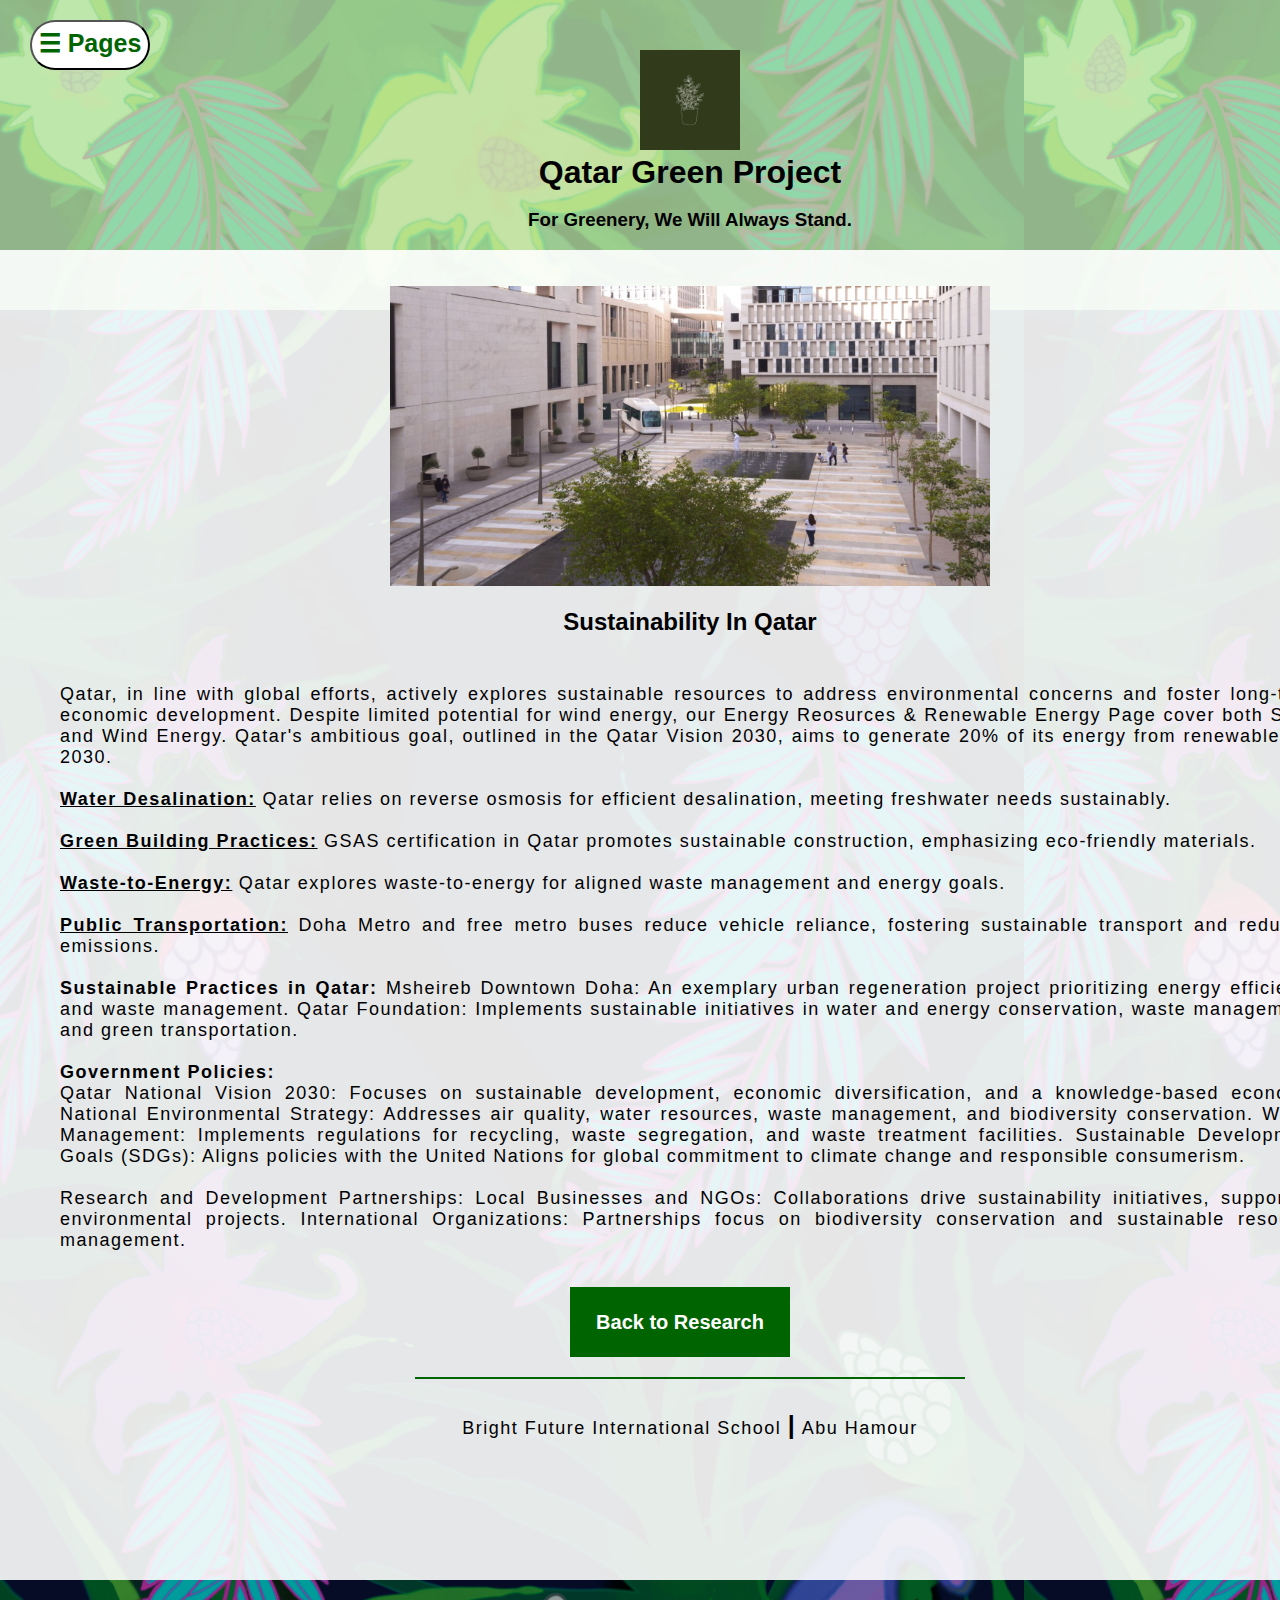
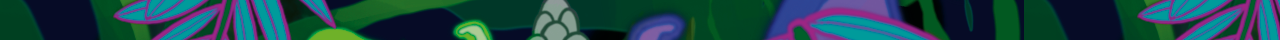
<file: susqatar.html>
<!DOCTYPE html>
<html lang="en">
    <head>
        <title>Qatar Green Project</title>

        <meta charset="UTF-8">
        <meta name="author" content="Mohammad Faiyad, Abdulla Midyan, Ayesha Tariq, Mobolaji">
        <meta name="keywords" content="Qatar, Greenery, Sustainability, Protecting the environment">
        <meta name="description" content="Making Qatar Green through various ways">
        <meta name="viewport" content="initial-scale=1.0, width=device-width">

        <link rel="stylesheet" href="theotherpages.css" type="text/css">

        <script>
            function openNav() {
                document.getElementById("Sidenav").style.width = "250px";
            }

            function closeNav() {
                document.getElementById("Sidenav").style.width = "0";

            }

        </script>
    </head>
    <body> <!-- Add an image and some transparency to the image -->
        <div id="Sidenav" class="sidenavig">
            <a href="javascript:void(0)" class="closebutton" onclick="closeNav()">&times;</a>
            <br>
            <a href="index.html" target="_self">Home</a>
            <br>
            <a href="Links.html" target="_self">Our Research</a>
            <br>
            <a href="Ourinfo.html" target="_self">About Us</a>
            <br>
        </div>
        <header> <!-- This is the light pale green background area-->
            <button onclick="openNav()">&#9776; Pages</button>
            <br>
            <img src="home assets/tempicon.png.jpg" alt="pretend logo">
            <h1>Qatar Green Project</h1>
            <br>
            <h3>For Greenery, We Will Always Stand.</h3>
            <br>
            <br>
            <br>
        </header>
        <main class="suspage"> <!-- This is the white background area-->
            <br>
            <br>
            <img src="home assets/sustainable city.jpeg" alt="enter an introductory image">
            <br>
            <br>
            <h2>Sustainability In Qatar</h2>
            <br><br>
            <p> Qatar, in line with global efforts, actively explores sustainable resources to address environmental concerns
                and foster long-term economic development. Despite limited potential for wind energy, our Energy Reosurces & Renewable Energy Page 
                cover both Solar and Wind Energy. Qatar's ambitious goal, outlined in the Qatar Vision 2030, aims to generate 20% of its energy from renewables by 2030.
                <br><br>
                <u>Water Desalination:</u>
                Qatar relies on reverse osmosis for efficient desalination, meeting freshwater needs sustainably.
                <br><br>
                <u>Green Building Practices:</u>
                GSAS certification in Qatar promotes sustainable construction, emphasizing eco-friendly materials.
                <br><br>
                <u>Waste-to-Energy:</u>
                Qatar explores waste-to-energy for aligned waste management and energy goals.
                <br><br>
                <u>Public Transportation:</u>
                Doha Metro and free metro buses reduce vehicle reliance, fostering sustainable transport and reducing emissions.
                <br><br>
                <b>Sustainable Practices in Qatar:</b>
                Msheireb Downtown Doha: An exemplary urban regeneration project prioritizing energy efficiency and waste management.
                Qatar Foundation: Implements sustainable initiatives in water and energy conservation, waste management, and green transportation.
                <br><br>
                <b>Government Policies:</b>
                <br>
                Qatar National Vision 2030: Focuses on sustainable development, economic diversification, and a knowledge-based economy.
                National Environmental Strategy: Addresses air quality, water resources, waste management, and biodiversity conservation.
                Waste Management: Implements regulations for recycling, waste segregation, and waste treatment facilities.
                Sustainable Development Goals (SDGs): Aligns policies with the United Nations for global commitment to climate change and responsible consumerism.
                <br><Br>
                Research and Development Partnerships:
                Local Businesses and NGOs: Collaborations drive sustainability initiatives, supporting environmental projects.
                International Organizations: Partnerships focus on biodiversity conservation and sustainable resource management.
                <br>
            </p>
            <br>
            <br>
            <div class="end susend">
            <a href="Links.html"><button class="further">Back to Research</button></a>
            <hr>
            <p>Bright Future International School <span>|</span> Abu Hamour </p>
            </div>
        </main>
    </body>
</html>
</file>
<file: home.css>
* {

    margin: 0px auto;
    max-width: 1920px;
    max-height: 1400px;
    font-family: 'Times New Roman', Times, serif;
    box-sizing: border-box;

}

html {

    scroll-behavior: smooth;
    max-width: 1920px;
    max-height: 1400px;
    overflow-x: hidden;
}

html::-webkit-scrollbar {

    display: none;
}

body {

    background-image: url(home\ assets/bodybackground.jpg);
    background-color: rgba(14, 112, 9, 0.697);
    z-index: 0;
    max-width: 1200px;

}

header {

    background-color: rgba(191, 237, 172, 0.752);
    text-align: center;
    z-index: 1;
    max-width: 1380px;
    position: relative;
    left: 0;
    right: 178px;
    height: 310px;
}

header img {

    width: 100px;
    height: 100px;

}

main {

    z-index: 2;
    text-align: center;
    background-color: rgba(255,255,255, 0.9);
    position: relative;
    bottom: 60px;
    height: 1220px;
    max-width: 1200px;

}

main img {

    width: 480px;
    height: 300px;

}

section {

    display: flex;
    margin-top: 50px;
    position: relative;
    bottom: 50px;
}

.setimages img {

    width: 450px;
    height: 250px;

}

.edit {

    position: relative;
    left: 25px;
}

.setimages2 img {

    width: 450px;
    height: 250px;

}

.setimages p {

    position: relative;
    top: 255px;
    right: 250px;
    color: darkgreen;
    font-weight: bold;

}

.setimages2 p {

    position: relative;
    top: 255px;
    right: 250px;
    color: darkgreen;
    font-weight: bold;
}


.setimages p a:hover {

    color: limegreen
}

.setimages2 p a:hover {

    color: limegreen;
}
 
.setimages a:visited {

    color: darkgreen;

}

.setimages2 a:visited {

    color: darkgreen;
}

.further {

    width: 150px;
    height: 70px;
    margin-top: 50px;
    font-size: 20px;
    text-shadow: 2px;
    background-color: darkgreen;
    color: white;
    font-weight: bold;
    border: none;
    position: relative;

}

.furtherlinks {

    width: 150px;
    height: 70px;
    margin-top: 195px;
    font-size: 20px;
    text-shadow: 2px;
    background-color: darkgreen;
    color: white;
    font-weight: bold;
    border: none;

}

.further:hover {

    box-shadow: inset;
    cursor: pointer;
    text-decoration: none;
    background-color: white;
    color: darkgreen;
    transition-duration: 0.9984721110051113s;
    border: 2px solid darkgreen;

}

.homeend {

    position: relative;
    bottom: 75px;
}

hr {

    background-color: darkgreen;
    border: 1px solid darkgreen;
    width: 550px;
    margin-top: 45px;

}

main p {

    font-size: 18px;
    font-weight: lighter;
    letter-spacing: 1.5px;
    margin-top: 2px;
    padding-top: 5px;
    padding-left: 20px;
    padding-right: 20px;

}

main p span {

    font-weight: bold;
    font-size: 25px;
}

header button {

    width: 120px;
    height: 50px;
    text-align: center;
    font-size: 25px;
    background-color: white;
    color: darkgreen;
    position: relative;
    right: 500px;
    top: 20px;
    border-radius: 25px;
    padding-bottom: 5px;
    
    

}

header button:hover {

    background-color: darkgreen;
    color: white;
    cursor: default;
    transition: 0.99211510005s;

}

.sidenavig {

    height: 100%;
    width: 0;
    position: fixed;
    z-index: 3;
    top: 0;
    left: 0;
    background-color: white;
    overflow-x: hidden;
    transition: 0.5s;
    padding-top: 60px;
    

}

.sidenavig a {

    padding: 8px 8px 8px 32px;
    text-decoration: none;
    font-size: 25px;
    color: darkgreen;
    display: block;
    transition: 0.3s;
    font-weight: bold;
}

.sidenavig a:hover {

    color: palegreen;
}

.sidenavig .closebutton {

    position: absolute;
    top: 5px;
    font-size: 55px;
    left: 160px;

}

.mobimages {

    display: none;

}


@media screen and (max-height:300px) {
    .sidenavig {padding-top: 15px;}
    .sidenavig a {font-size: 18px;}
}
/* Responsive adjustments for mobile devices */
@media screen and (min-width: 320px) and (max-width: 480px) {
    
    html {

        scroll-behavior: smooth;
        overflow-x: hidden;
        -ms-overflow-style: none;
        scrollbar-width: none;
        
    }

    html::-webkit-scrollbar {

        display: none;

    }


    header {

        max-width: 480px;
        width: 480px;
        position: relative;
        right: 400px;

    }

    header h1 {

        position: relative;
        right: 50px;
    }

    header h3 {

        position: relative;
        right: 45px;
        bottom: 15px;
    }

    header img {

        position: relative;
        right: 55px;
    }

    .mobimages {

        display: block;
    }

    .mySlides {

        position: relative;
        width: 350px;
        right: 45px;
        top: 20px;

    }

    .setimages, .setimages2 {

        display: none;
    }

    header button {

        display:block;
        left: -170px;
        top: 15px;
        width: 130px;
    }

    main {

        max-width: 480px;
        width: 480px;
        position: relative;
    }

    main h2 {

        position: relative;
        right: 50px;
        font-size: 22px;
    }
    
    main p {

        position: relative;
        right: 49px;
        width: 380px;
        text-align: justify;
        font-size: 19px;
    }

    main img {

        width: 350px;
        position: relative;
        right: 45px;
    }

    .homeend {

        position: relative;
        width: 400px;
        right: 25px;
        bottom: 65px;

    }

    .homeend .further {

        position: relative;
        right: 22px;
        bottom: 30px;
    }

    .homeend hr {

        width: 350px;
        position: relative;
        right: 20px;
        bottom: 30px;

    }

    .homeend p {

        width: 350px;
        font-size: 20px;
        font-weight: bold;
        position: relative;
        right: 15px;
        bottom: 28px;
        text-align: center;
    }

    
}
</file>
<file: theotherpages.css>
* {

    margin: 0px auto;
    max-width: 1920px;
    max-height: 2200px;
    font-family: 'Segoe UI', Tahoma, Geneva, Verdana, sans-serif;
    font-weight: 700;
    box-sizing: border-box;

}

html {

    scroll-behavior: smooth;
    overflow-x: hidden;
}

html::-webkit-scrollbar {

    display: none;
}

.energypage html::-webkit-scrollbar {

    display: none;
}

body {

    background-image: url(home\ assets/bodybackground.jpg);
    background-color: rgba(14, 112, 9, 0.697);
    z-index: 0;

}

header {

    background-color: rgba(191, 237, 172, 0.752);
    text-align: center;
    z-index: 1;
    max-width: 1380px;
    width: 1380px;
    position: relative;
    height: 310px;
}

header img {

    width: 100px;
    height: 100px;

}

main {

    z-index: 2;
    background-color: rgba(255,255,255, 0.9);
    position: relative;
    bottom: 60px;
    height: 2200px;
    max-width: 1380px;
    width: 1380px;

}

main img {

    width: 600px;
    height: 300px;
    left: 390px;
    position: relative;

}

main p {

    max-width: 1300px;

}

.energypage p {

    font-size: 22px;
    position: relative;
    bottom: 30px;
}

.energypage ul li {

    font-size: 22px;
    font-family: 'Segoe UI', Tahoma, Geneva, Verdana, sans-serif;
}

main h2 {

    text-align: center;
}

.further {

    width: 220px;
    height: 70px;
    margin-top: 50px;
    font-size: 20px;
    text-shadow: 2px;
    background-color: darkgreen;
    color: white;
    font-weight: bold;
    border: none;
    position: relative;
    left: 400px;

}

.further:hover {

    box-shadow: inset;
    cursor: pointer;
    text-decoration: none;
    background-color: white;
    color: darkgreen;
    transition-duration: 0.9984721110051113s;
    border: 2px solid darkgreen;

}

hr {

    background-color: darkgreen;
    border: 1px solid darkgreen;
    width: 550px;
    margin-top: 40px;
    position: relative;
    bottom: 20px;

}

main p {

    font-size: 18px;
    font-weight: lighter;
    letter-spacing: 1.5px;
    margin-top: 2px;
    padding-top: 5px;
    text-align: justify;
    padding-left: 20px;
    padding-right: 20px;
    padding-top: 10px;

}

.energypage p a {

    color: black;
    font-weight: bold;

}

.foodpage {

    height: 1350px;
}

.suspage {

    height: 1330px;
}

.suspage p a {

    color: black;
    font-weight: bold;
}

.suspage li {

    font-size: 18px;
    width: 996px;

}

.techpage {

    height: 1400px;
}


main p span {

    font-weight: bold;
    font-size: 25px;
}

.end {

    max-width: 1380px;
    position: relative;
    bottom: 20px;
}
.end button {

    
    position: relative;
    left: 570px;
}

.end p {

    text-align: center;
}

.susend {

    bottom: 50px;
    position: relative;
}

header button {

    width: 120px;
    height: 50px;
    text-align: center;
    font-size: 25px;
    background-color: white;
    color: darkgreen;
    position: relative;
    right: 600px;
    top: 20px;
    border-radius: 25px;
    padding-bottom: 5px;
    

}

header button:hover {

    background-color: darkgreen;
    color: white;
    cursor: default;
    transition: 0.99211510005s;

}



.sidenavig {

    height: 100%;
    width: 0;
    position: fixed;
    z-index: 3;
    top: 0;
    left: 0;
    background-color: white;
    overflow-x: hidden;
    transition: 0.5s;
    padding-top: 60px;

}

.sidenavig a {

    padding: 8px 8px 8px 32px;
    text-decoration: none;
    font-size: 25px;
    color: darkgreen;
    display: block;
    transition: 0.3s;
    font-weight: bold;
}

.sidenavig a:hover {

    color: palegreen;
}

.sidenavig .closebutton {

    position: absolute;
    top: 5px;
    font-size: 55px;
    left: 160px;

}

.surveypage video {

    position: relative;
    top: 20px;
    left: 445px;
}

.surveypage {

    height: 1100px;
}

@media screen and (max-height:300px) {
    .sidenavig {padding-top: 15px;}
    .sidenavig a {font-size: 18px;}
}

@media screen and (min-width: 320px) and (max-width: 480px) {

    * {

        max-width: 480px;
        max-height: 4000px;
        box-sizing: border-box;
        
        font-family: Verdana, Geneva, Tahoma, sans-serif;
    }

    header {

        max-width: 480px;
        width: 400px;

    }

    main {

        max-width: 480px;
        width: 400px;
        height: 4000px;
    }

    .energypage h2 {

        position: relative;
        bottom: 15px;
        padding-right: 10px;
        padding-left: 10px;
    }

    .energypage img {

        position: relative;
        left: 5px;
        width: 380px;
    }

    .energypage .end button {

         position: relative;
         left: 85px;

    }

    .suspage img {

        position: relative;
        left: 5px;
        width: 380px;
    }

    .suspage {

        height: 2100px;
    }

    .suspage .end button {

        position: relative;
        left: 85px;
    }

    .techpage img {

        position: relative;
        left: 5px;
        width: 380px;
    }

    .techpage {

        height: 2400px;
    }

    .techpage .end button {

        position: relative;
        left: 85px;
    }

    .foodpage img {

        position: relative;
        left: 5px;
        width: 380px;
    }

    .foodpage {

        height: 2500px;
    }

    .foodpage .end button {

        position: relative;
        left: 85px;
    }

    .surveypage img {

        position: relative;
        left: 5px;
        width: 380px;
    }

    .surveypage {

        height: 1360px;
        overflow-x: hidden;
        scroll-behavior: smooth;
    }

    .surveypage h2 {

        padding-right: 10px;
        padding-left: 10px;
    }

    .surveypage html::-webkit-scrollbar {

        display: hidden;
    }

    .surveypage video {

        position: relative;
        left: 0;
    }

    .surveypage .end button {

        position: relative;
        left: 85px;
    }
}
</file>
<file: behindthescenes.css>
* {

    margin: 0px auto;
    max-width: 1920px;
    max-height: 1500px;
    font-family: 'Segoe UI', Tahoma, Geneva, Verdana, sans-serif;
    box-sizing: border-box;

}

html {

    scroll-behavior: smooth;
    overflow-x: hidden;
}

html::-webkit-scrollbar {

    display: none;
}

body {

    background-image: url(home\ assets/bodybackground.jpg);
    background-color: rgba(14, 112, 9, 0.697);
    z-index: 0;
    max-width: 1380px;

}

header {

    background-color: rgba(191, 237, 172, 0.752);
    text-align: center;
    z-index: 1;
    max-width: 1200px;
    position: relative;
    height: 310px;
}

header img {

    width: 100px;
    height: 100px;

}

main {

    z-index: 2;
    text-align: center;
    background-color: rgba(255,255,255, 0.9);
    position: relative;
    bottom: 60px;
    height: 1500px;
    max-width: 1200px;

}

main p {

    padding-left: 50px;
    padding-right: 50px;
    text-align: justify;
    font-size: 20px;
}

/* these two are responsible for the images and the main area width */

main section {

    width: 1000px;


}

div {

    display: flex;
    flex: 50%;
    
}

/* these are all of the images area and the captions */

.energy p  {

    position: relative;
    top: 310px;
    right: 480px;
    width: auto;
    white-space: nowrap;
    display: block;
    font-size: 22px;
    color: darkgreen;
}

.energy a {

    text-decoration: underline;
    color: darkgreen;
}

.energy a:hover {

    color: limegreen;
    text-decoration-color: limegreen;
}


.energy {

    width: 450px;
    height: 300px;
    float: left;
    position: relative;
}

.energy img {

    width: 450px;
    height: 300px;
    position: relative;
    left: 20px;
}

/* above is the first image */

.susqatar p {

    position: relative;
    top: 310px;
    right: 365px;
    width: auto;
    white-space: nowrap;
    display: block;
    font-size: 22px;
    color: darkgreen;
}

.susqatar a {

    color: darkgreen;
    text-decoration: underline;
}

.susqatar a:hover {

    color: limegreen;
    text-decoration-color: limegreen;
}

.susqatar {

    width: 450px;
    height: 300px;
    position: relative;
}

.susqatar img {

    width: 450px;
    height: 300px;
    position: relative;
    left: 20px;
}

/* above is the second image */

.tech p {

    position: relative;
    top: 310px;
    right: 480px;
    width: auto;
    white-space: nowrap;
    display: block;
    font-size: 22px;
    color: darkgreen;
}

.tech a {

    color: darkgreen;
    text-decoration: underline;
}

.tech a:hover {

    color: limegreen;
    text-decoration-color: limegreen;
}

.tech {

    width: 450px;
    height: 300px;
    position: relative;
    float: left;
    top: 50px;

}

.tech img {

    width: 450px;
    height: 300px;
    position: relative;
    left: 20px;
}


/* above is the third image */

.food p {

    position: relative;
    top: 360px;
    right: 480px;
    width: auto;
    white-space: nowrap;
    display: block;
    font-size: 22px;
    color: darkgreen;
}

.food a {

    color: darkgreen;
    text-decoration: underline;
}

.food a:hover {

    color: limegreen;
    text-decoration-color: limegreen;
}

.food {

    width: 450px;
    height: 300px;
    position: relative;
}

.food img {

    width: 450px;
    height: 300px;
    position: relative;
    left: 20px;
    top: 50px;
}


/* above is the fourth image */


/* above is the fifth image */

.survey p {

    position: relative;
    top: 310px;
    right: 490px;
    width: auto;
    white-space: nowrap;
    display: block;
    font-size: 22px;
    color: darkgreen;
}

.survey a {

    color: darkgreen;
    text-decoration: underline;
}

.survey a:hover {

    color: limegreen;
    text-decoration-color: limegreen;
}

.survey {

    width: 450px;
    height: 300px;
    position: relative;
    top: 120px;
    right: 20px;
}

.survey img {

    width: 450px;
    height: 300px;
    position: relative;
    left: 20px;
}

/* above is the sixth image */

/* above this contains the css code for all the images and captions in the research page */

article .end {

    position: relative;
    top: 250px;
}

/* this div is for controlling the footer of this main area */

.further {

    width: 150px;
    height: 70px;
    margin-top: 95px;
    font-size: 20px;
    text-shadow: 2px;
    background-color: darkgreen;
    color: white;
    font-weight: bold;
    border: none;
    position: relative;
    left: 10px;
    top: 90px;
    

}

.further:hover {

    box-shadow: inset;
    cursor: pointer;
    text-decoration: none;
    background-color: white;
    color: darkgreen;
    transition-duration: 0.9984721110051113s;
    border: 2px solid darkgreen;

}


article hr {

    background-color: darkgreen;
    width: 600px;
    height: 3px;
    position: relative;
    left: 10px;
    top: 120px;
    color: darkgreen;

}

article p {

    font-size: 18px;
    font-weight: bold;
    letter-spacing: 1.5px;
    margin-top: 2px;
    padding-top: 5px;
    position: relative;
    left: 320px;
    top: 110px;
    white-space: nowrap;
    

}

article p span {

    font-weight: bold;
    font-size: 25px;
}

header button {

    width: 120px;
    height: 50px;
    text-align: center;
    font-size: 25px;
    background-color: white;
    color: darkgreen;
    position: relative;
    right: 520px;
    top: 20px;
    border-radius: 25px;
    padding-bottom: 5px;
    

}

header button:hover {

    background-color: darkgreen;
    color: white;
    cursor: default;
    transition: 0.99211510005s;

}

.sidenavig {

    height: 100%;
    width: 0;
    position: fixed;
    z-index: 3;
    top: 0;
    left: 0;
    background-color: white;
    overflow-x: hidden;
    transition: 0.5s;
    padding-top: 60px;

}

.sidenavig a {

    padding: 8px 8px 8px 32px;
    text-decoration: none;
    font-size: 25px;
    color: darkgreen;
    display: block;
    transition: 0.3s;
    font-weight: bold;
}

.sidenavig a:hover {

    color: palegreen;
}

.sidenavig .closebutton {

    position: absolute;
    top: 5px;
    font-size: 55px;
    left: 160px;

}

@media screen and (max-height:300px) {
    .sidenavig {padding-top: 15px;}
    .sidenavig a {font-size: 18px;}
}

@media screen and (min-width: 320px) and (max-width: 480px) {
    
    * {

        max-width: 480px;
        max-height: 2560px;
        margin: auto;
        box-sizing: border-box;
        font-family: Verdana, Geneva, Tahoma, sans-serif;
    }

    html {

        scroll-behavior: smooth;
        overflow-x: hidden;
        -ms-overflow-style: none;
        scrollbar-width: none;
        max-width: 480px;
    }

    body {

        max-width: 480px;

    }

    html::-webkit-scrollbar {

        display: none;

    }

    header {

        max-width: 480px;
        width: 480px;
        position: relative;
        right: 30px;

    }
    
    header h1 {

        position: relative;
        max-width: 480px;
        font-size: 20px;
        right: 23px;
        top: 40px;
    }

    header h3 {

        position: relative;
        max-width: 480px;
        width: 480px;
        font-size: 17px;
        right: 21px;
        top: 30px;
    }

    header img {

        position: relative;
        right: 26px;
        top: 25px;
    }

    main {

        text-align: justify;
        position: relative;
        bottom: 0;
        height: 2560px;
        max-width: 480px;
        width: 480px;
    }

    main section {
        max-width: 480px;
        width: 480px;
    }

    main h2 {
        position: relative;
        left: 100px; /* Moved a bit more to the left */
    }

    main p {
        padding-left: 5px;
        padding-right: 5px;
        width: 350px;
        text-align: justify;
        position: relative;
        right: 50px; /* Moved a bit more to the left */
    }

    /* this area is for energy */

    .energy {

        width: 370px;
        height: 300px;
        position: relative;
        right: 10px;
    }

    .energy img {

        width: 370px;
    }

    .energy p {

        display: block;
        position: relative;
        font-size: 17px;
        width: 370px;
        top: 173px;
        left: -350px;
    }

    .energy a {

        text-decoration: none;
        color: black;
    }

    /* this area is for energy */
    /* this area is for susqatar */

    .susqatar {

        width: 370px;
        height: 300px;
        position: relative;
        right: 65px;
        top: 45px;
    }

    .susqatar img {

        width: 370px;
    }

    .susqatar p {

        display: block;
        position: relative;
        font-size: 17px;
        width: 370px;
        top: 173px;
        left: -260px;
    }

    .susqatar a {

        text-decoration: none;
        color: black;
    }

    /* this area is for susqatar */
    /* this area is for science & tech */

    .tech {

        width: 370px;
        height: 300px;
        position: relative;
        right: 10px;
        top: 85px;
    }

    .tech img {

        width: 370px;
    }

    .tech p {

        display: block;
        position: relative;
        font-size: 17px;
        width: 370px;
        top: 173px;
        left: -350px;
    }

    .tech a {

        text-decoration: none;
        color: black;
    }

    /* this area is for science & tech */
    /* this area is for food */

    .food {

        width: 370px;
        height: 300px;
        position: relative;
        right: 60px;
        top: 85px;
    }

    .food img {

        width: 370px;
    }

    .food p {

        display: block;
        position: relative;
        font-size: 17px;
        width: 370px;
        top: 220px;
        left: -350px;
    }

    .food a {

        text-decoration: none;
        color: black;
    }

    /* this area is for food */
    /* this area is for survey */

    
    .survey {

        width: 370px;
        height: 300px;
        position: relative;
        right: 60px;
        top: 180px;
    }

    .survey img {

        width: 370px;
    }

    .survey p {

        display: block;
        position: relative;
        font-size: 17px;
        width: 370px;
        top: 180px;
        left: -350px;
    }

    .survey a {

        color: black;
        text-decoration: none;
    }

    /* this area is for survey */

    .further {
        width: 120px;
        height: 50px;
        margin-top: 20px;
        font-size: 16px;
        left: 170px;
        bottom: 200px;
        color: white;
        background-color: darkgreen;
    }

    article {

        position: relative;
        top: 140px;
        right: 30px;
    }

    article hr {

        background-color: darkgreen;
        color: darkgreen;
        max-width: 440px;
        position: relative;
        
    }

    article p {

        font-size: 14px;
        position: relative;
        left: -30px;
        bottom: 30px;
    }


    header button {
        
        position: relative;
        width: 100px;
        height: 40px;
        font-size: 20px;
        top: 10px;
        left: 100px; /* Keep on the left */
    
    }

    .sidenavig {

        height: 100%;
        width: 0;
        position: fixed;
        z-index: 3;
        top: 0;
        left: 0;
        background-color: white;
        overflow-x: hidden;
        transition: 0.5s;
        padding-top: 60px;
    
    }

    .sidenavig a {
        font-size: 20px;
    }

    .sidenavig .closebutton {
        font-size: 40px;
        left: 120px;
    }
}
</file>
<file: aboutus.css>
* {

    margin: 0px auto;
    max-width: 1920px;
    max-height: 1024px;
    font-family: 'Times New Roman', Times, serif;
    box-sizing: border-box;
}

html {

    scroll-behavior: smooth;
    overflow-x: hidden;
}

html::-webkit-scrollbar {

    display: none;
}

body {

    background-image: url(home\ assets/bodybackground.jpg);
    background-color: rgba(14, 112, 9, 0.697);
    z-index: 0;
    max-width: 1920px;
    height: 1024px;

}

header {

    background-color: rgba(191, 237, 172, 0.752);
    text-align: center;
    z-index: 1;
    max-width: 1380px;
    width: 1380px;
    position: relative;
    height: 310px;
}

header h1 {

    position: relative;
    font-size: 36px;
}

header h3 {

    position: relative;
    font-size: 32px;
    bottom: 15px;
}

header img {

    width: 100px;
    height: 100px;

}

main {

    z-index: 2;
    text-align: center;
    background-color: rgba(255,255,255, 0.9);
    position: relative;
    bottom: 60px;
    height: 1270px;
    max-width: 1380px;
    width: 1380px;

}

main img {

    width: 600px;
    height: 300px;

}


.further {

    width: 150px;
    height: 70px;
    margin-top: 50px;
    font-size: 20px;
    text-shadow: 2px;
    background-color: darkgreen;
    color: white;
    font-weight: bold;
    border: none;

}

.furtherlinks {

    width: 150px;
    height: 70px;
    margin-top: 195px;
    font-size: 20px;
    text-shadow: 2px;
    background-color: darkgreen;
    color: white;
    font-weight: bold;
    border: none;

}

.further:hover {

    box-shadow: inset;
    cursor: pointer;
    text-decoration: none;
    background-color: white;
    color: darkgreen;
    transition-duration: 0.9984721110051113s;
    border: 2px solid darkgreen;

}

main p {

    font-size: 18px;
    font-weight: lighter;
    letter-spacing: 1.5px;
    margin-top: 2px;
    padding-top: 5px;

}

.about p {

    width: 1300px;
    font-size: 28px;
    padding-left: 20px;
    padding-right: 20px;
    text-align: justify;
}

main p span {

    font-weight: bold;
    font-size: 25px;
}

header button {

    width: 120px;
    height: 50px;
    text-align: center;
    font-size: 25px;
    background-color: white;
    color: darkgreen;
    position: relative;
    right: 600px;
    top: 20px;
    border-radius: 25px;
    padding-bottom: 5px;
    

}

header button:hover {

    background-color: darkgreen;
    color: white;
    cursor: default;
    transition: 0.99211510005s;

}

.sidenavig {

    height: 100%;
    width: 0;
    position: fixed;
    z-index: 3;
    top: 0;
    left: 0;
    background-color: white;
    overflow-x: hidden;
    transition: 0.5s;
    padding-top: 60px;

}

.sidenavig a {

    padding: 8px 8px 8px 32px;
    text-decoration: none;
    font-size: 25px;
    color: darkgreen;
    display: block;
    transition: 0.3s;
    font-weight: bold;
}

.sidenavig a:hover {

    color: palegreen;
}

.sidenavig .closebutton {

    position: absolute;
    top: 5px;
    font-size: 55px;
    left: 160px;

}

@media screen and (max-height:300px) {
    .sidenavig {padding-top: 15px;}
    .sidenavig a {font-size: 18px;}
}

.mySlides {

    display: none;

}

section {

    position: relative;
    top: 5px;

}

section img {

    width: 650px;
    height: 500px;
    border: 4.5px solid black;
    
}

section button {

    width: 50px;
    height: 50px;
    position: relative;
    top: 20px;
    text-align: center;
    border-radius: 80px;
    margin-left: 45px;
    right: 25px;
    background-color: black;
}

section button .material-symbols-outlined {

    width: 70px;
    text-align: center;
    position: relative;
    right: 14px;
    color: white;
    font-weight: bold;
    font-size: 28px;
}

.backhome {

    width: 200px;
    height: 60px;
    position: relative;
    font-size: 22px;
    background-color: darkgreen;
    color: white;
    font-weight: bold;
    text-decoration: none;
}

.backhome:hover {

    background-color: white;
    color: darkgreen;
    transition: 0.9994211110000512111s;
    cursor: pointer;
}

.infoend {

    position: relative;
    top: 70px;
}

.infoend hr {

    position: relative;
    height: 3px;
    font-weight: bold;
    background-color: darkgreen;
    border: 1px solid darkgreen;
    width: 550px;
    margin-top: 45px;


}

.infoend p {

    position: relative;
    width: 1380px;
    left: 345px;
    font-weight: bold;
}

@media screen and (min-width: 320px) and (max-width:480px) {

    * {

        max-width: 480px;
        box-sizing: border-box;
        font-family: Verdana, Geneva, Tahoma, sans-serif;
    }

    html {

        scroll-behavior: smooth;
        overflow-x: hidden;
        -ms-overflow-style: none;
        scrollbar-width: none;
        
    }

    html::-webkit-scrollbar {

        display: none;

    }

    header {

        max-width: 480px;
        width: 480px;
        position: relative;
        
    }

    header h1 {

        font-size: 20px;
        position: relative;
        right: 50px;
    }

    header h3 {

        font-size: 17px;
        position: relative;
        right: 50px;
    }

    header img {
        
        position: relative;
        right: 50px;
    }

    header button {

        position: relative;
        left: -155px;
        top: 10px;
        display: block;
        width: 150px;

    }

    main {

        max-width: 480px;
        width: 480px;
    }

    main h1 {

        font-size: 18px;
        position: relative;
        right: 50px;
        width: 400px;
        padding-right: 20px;
        padding-left: 20px;
        text-align: center;
        bottom: 10px;
    }

    .about p {

        position: relative;
        font-size: 16px;
        width: 380px;
        right: 50px;
        padding-right: 20px;
        padding-left: 20px;
        text-align: justify;
        color: black;
        font-weight: 400;
    }

    section img {

        width: 380px;
        height: 300px;
        position: relative;
        right: 40px;
    }

    section button {

        position: relative;
        right: 60px;
    }

    .infoend {

        position: relative;
        right: 35px;
    }

    .infoend hr {

        max-width: 480px;
        width: 300px;
        position: relative;        
    }

    .infoend p {

        position: relative;
        max-width: 480px;
        width: 380px;
        left: 0;
    }

}
</file>
